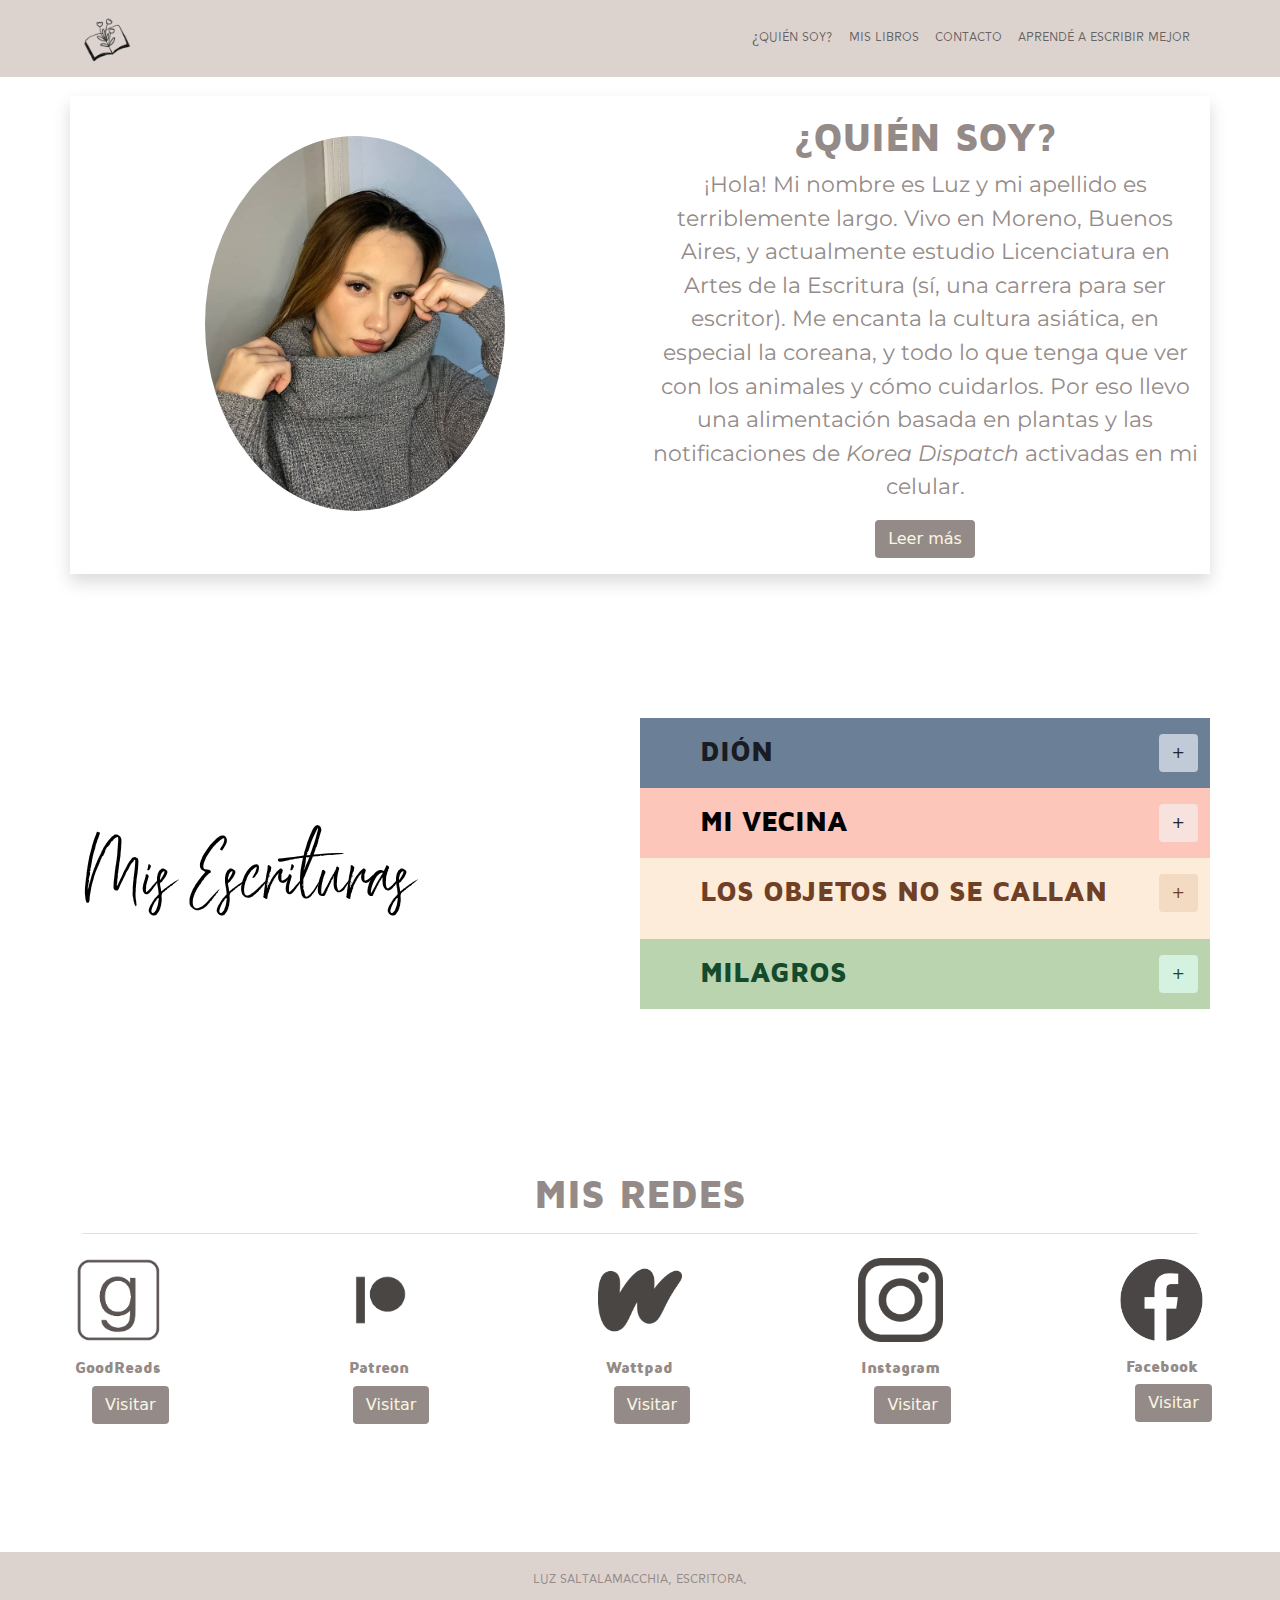
<file: index.html>
<!DOCTYPE html> <!--esto es para decir que usamos html5-->

<html lang="es">
  <head>
    <meta charset="UTF-8">
    <meta name="viewport" content="width=device-width, initial-scale=1.0">
    <!-- Bootstrap CSS -->
    <link type="text/css" rel="stylesheet" href="/css/bootstrap.min.css">
    <link type="text/css" rel="stylesheet" href="/css/estilos.css">

    <link rel="apple-touch-icon" sizes="57x57" href="/assets/images/favicon/apple-icon-57x57.png">
    <link rel="apple-touch-icon" sizes="60x60" href="/assets/images/favicon/apple-icon-60x60.png">
    <link rel="apple-touch-icon" sizes="72x72" href="/assets/images/favicon/apple-icon-72x72.png">
    <link rel="apple-touch-icon" sizes="76x76" href="/assets/images/favicon/apple-icon-76x76.png">
    <link rel="apple-touch-icon" sizes="114x114" href="/assets/images/favicon/apple-icon-114x114.png">
    <link rel="apple-touch-icon" sizes="120x120" href="/assets/images/favicon/apple-icon-120x120.png">
    <link rel="apple-touch-icon" sizes="144x144" href="/assets/images/favicon/apple-icon-144x144.png">
    <link rel="apple-touch-icon" sizes="152x152" href="/assets/images/favicon/apple-icon-152x152.png">
    <link rel="apple-touch-icon" sizes="180x180" href="/assets/images/favicon/apple-icon-180x180.png">
    <link rel="icon" type="image/png" sizes="192x192"  href="/assets/images/favicon/android-icon-192x192.png">
    <link rel="icon" type="image/png" sizes="32x32" href="/assets/images/favicon/favicon-32x32.png">
    <link rel="icon" type="image/png" sizes="96x96" href="/assets/images/favicon/favicon-96x96.png">
    <link rel="icon" type="image/png" sizes="16x16" href="/assets/images/favicon/favicon-16x16.png">
    <link rel="manifest" href="/assets/images/favicon/manifest.json">
    <meta name="msapplication-TileColor" content="#ffffff">
    <meta name="msapplication-TileImage" content="/assets/images/favicon/ms-icon-144x144.png">
    <meta name="theme-color" content="#ffffff">

      <title> Luzbooks </title>
      <meta property="og:title" content="Luzbooks" />
      <meta property="og:type" content="website" />
      <meta property="og:description" content="Escribo libros y reflexiones. Y cada tanto doy tips sobre cómo mejorar tu escritura." />
      <meta property="og:url" content="https://www.nombre.com" />
      <meta property="og:image" content="/assets/images/preview.jpeg" />
  </head>
  <body>
    <nav class="navbar navbar-light navbar-custom navbar-expand-md fixed-top">
      <div class="container">
        <a href="index.html" class="navbar-brand">
          <img src="/assets/images/librp_preview_rev_1.png" alt="logo-pagina" width="50" height="auto">
        </a>
        <button type="button" class="navbar-toggler" data-toggle="collapse" data-target="#menu-principal" aria-controls="menu-principal" aria-expanded="false" aria-label="desplegar menu de navegacion"> <span class="navbar-toggler-icon"></span>
        </button>
        <div class="collapse navbar-collapse" id="menu-principal">
          <ul class="navbar-nav  ms-auto">
            <li class="nav-item"><a href="info.html" class="nav-link"> ¿Quién soy? </a></li>
            <li class="nav-item"><a href="escritura.html" class="nav-link"> Mis libros </a></li>
            <li class="nav-item"><a href="disabled.html" class="nav-link"> Contacto </a></li>
            <li class="nav-item"><a href="consejos.html" class="nav-link"> Aprendé a escribir mejor </a></li>
          </ul>
        </div>
      </div>
    </nav>
    <!-- SECCION QUIEN SOY -->
    <section class="quien-soy py-5 my-5 ">
      <div class="container border-rounded shadow">
        <div class="row">
          <div class="col-12 col-md-6  text-center py-3">
            <img src="/assets/images/fotoluz.jpg" alt="escritora" width="300px" class="img-fluid my-4 rounded-circle">
          </div>
          <div class="col-12 col-md-6 text-center text-md-left align-self-md-center py-3  ">
            <h1 class="titulo"> ¿QUIÉN SOY? </h1>
            <p class="textoinicio">
              ¡Hola! Mi nombre es Luz y mi apellido es terriblemente largo. Vivo en Moreno, Buenos Aires, y actualmente estudio Licenciatura en Artes de la Escritura (sí, una carrera para ser escritor). Me encanta la cultura asiática, en especial la coreana, y todo lo que tenga que ver con los animales y cómo cuidarlos. Por eso llevo una alimentación basada en plantas y las notificaciones de <i>Korea Dispatch </i> activadas en mi celular. 
            </p>
            <a href="info.html" class="btn btn-custom"> Leer más </a>
        </div>
      </div>
    </section>
    <!-- SECCION LIBRO -->
  
    <section>
      <div class="container py-5 my-5 self-align-center">
        <div class="row justify-content-md-around align-items-center">
          <div class="col-4 col-md-6">
            <h1 class="escrituras display-1"> Mis Escrituras </h1>
          </div>
          <div class="col-8 col-md-6"> 
            <div class="row">
              <div class="col py-3 dion ">
                <inline class="titulodion h3 mx-5">DIÓN </inline>
                <a href="escritura.html#dion" class=" btn btn-dion" style="float:right;"> + </a>
              </div></div>
            <div class="row">
              <div class="col py-3 lavecina">
               <inline class="titulovecina h3 mx-5"> MI VECINA </inline> 
               <a href="escritura.html#vecina" class=" btn btn-vecina" style="float:right;"> + </a>
              </div></div>
            <div class="row">
              <div class="col py-3 cuentoobjetos">
               <inline class="titulocuentoobjetos h3 mx-5 overflow-ellipsis"> LOS OBJETOS NO SE CALLAN </inline>
               <a href="escritura.html#objetos" class=" btn btn-cuentoobjetos2" style="float:right;"> + </a>
              </div></div>
            <div class="row">
              <div class="col py-3 milagros">
                <inline class="titulomilagros h3 mx-5"> MILAGROS</inline>
                <a href="escritura.html#milagros" class=" btn btn-milagros" style="float:right;"> + </a>
              </div></div>
          </div>
        </div>
      </div>
    </section>
    <!-- SECCION REDES -->
    <section class="redes py-5 my-5 self-align-center">
      <div class="container" >
        <h1 class="titulo text-center border-bottom p-3">MIS REDES</h1>
      </div>
      <div class="row justify-content-md-around align-items-center ">
        <article class="col-4 col-sm-2 col-xl-1 d-flex  text-center py-3">
          <div class="card border-0">
          <img class="card-img-top h-100 img-fluid" src="/assets/images/goodreads.png"  alt="good reads logo">
          <div class="card-body redes">
            <span class="card-title titulo  h6 text-overflow-center"> GoodReads </span>
            <a href="https://www.goodreads.com/author/show/18545864.Luz_C_M_Saltalamacchia"  target="_blank" class="btn btn-custom" > Visitar </a>
          </div>
          </div>
        </article>
        <article class="col-4 col-sm-2 col-xl-1 d-flex text-center py-3">
          <div class="card border-0">
            <img class="card-img-top img-fluid h-100" src="/assets/images/patreon.png"  alt="patreon logo">
            <div class="card-body redes">
              <span class="card-title titulo  h6 text-overflow-center"> Patreon </span>
              <a href="https://www.patreon.com/luzsalta" target="_blank" class="btn btn-custom" > Visitar </a>
            </div>
          </div>
        </article>
        <article class="col-4 col-sm-2 col-xl-1 d-flex  text-center py-3">
            <div class="card border-0">
              <img class="card-img-top h-100 img-fluid" src="/assets/images/wattpad.png"  alt="wattpad logo">
              <div class="card-body redes">
                <span class="card-title titulo  h6 text-overflow-center"> Wattpad </span>
                <a href="https://www.wattpad.com/user/_Nieves__" target="_blank" class="btn btn-custom" > Visitar </a>
              </div>
            </div>
        </article>
        <article class="col-4 col-sm-2 col-xl-1 d-flex  text-center py-3" >
          <div class="card border-0">
            <img class="card-img-top h-100 img-fluid"  src="/assets/images/instagram.png"  alt="instagram logo">
            <div class="card-body redes">
              <span class="card-title titulo  h6 text-overflow-center"> Instagram </span>
              <a href="https://www.instagram.com/luzbooks_/?hl=es" target="_blank" class="btn btn-custom" > Visitar</a>
            </div>
          </div>
        </article>
        <article class="col-4 col-sm-2 col-xl-1 d-flex  text-center py-3">
          <div class="card border-0">
            <img class="card-img-top h-100 img-fluid" src="/assets/images/facebook.png"   alt="facebook logo">
            <div class="card-body redes">
              <span class="card-title titulo  h6 text-overflow-center"> Facebook </span>
              <a href="https://www.facebook.com/luzsalta2" target="_blank" class="btn btn-custom" > Visitar </a>
            </div>
          </div>
        </article>
      </div>
    </section>
    <footer class="pie-de-pagina">
      <p class="m-0 text-center py-3">
        Luz Saltalamacchia, escritora.
      </p>
      <div data-mc-src="a4b65c2e-0834-4199-a212-3be8189cbd6f#instagram"></div>
        
    <script 
      src="https://cdn2.woxo.tech/a.js#620187351225380021272fa1" 
      async data-usrc>
    </script>
    </footer>
    <script src="https://code.jquery.com/jquery-3.2.1.slim.min.js" integrity="sha384-KJ3o2DKtIkvYIK3UENzmM7KCkRr/rE9/Qpg6aAZGJwFDMVNA/GpGFF93hXpG5KkN" crossorigin="anonymous">javascript> </script> 
    <script src="https://cdnjs.cloudflare.com/ajax/libs/popper.js/1.11.0/umd/popper.min.js" integrity="sha384-b/U6ypiBEHpOf/4+1nzFpr53nxSS+GLCkfwBdFNTxtclqqenISfwAzpKaMNFNmj4" crossorigin="anonymous"></script> 
    <script src="https://maxcdn.bootstrapcdn.com/bootstrap/4.0.0-beta/js/bootstrap.min.js" integrity="sha384-h0AbiXch4ZDo7tp9hKZ4TsHbi047NrKGLO3SEJAg45jXxnGIfYzk4Si90RDIqNm1" crossorigin="anonymous"></script>
  </body>
</html>
</file>
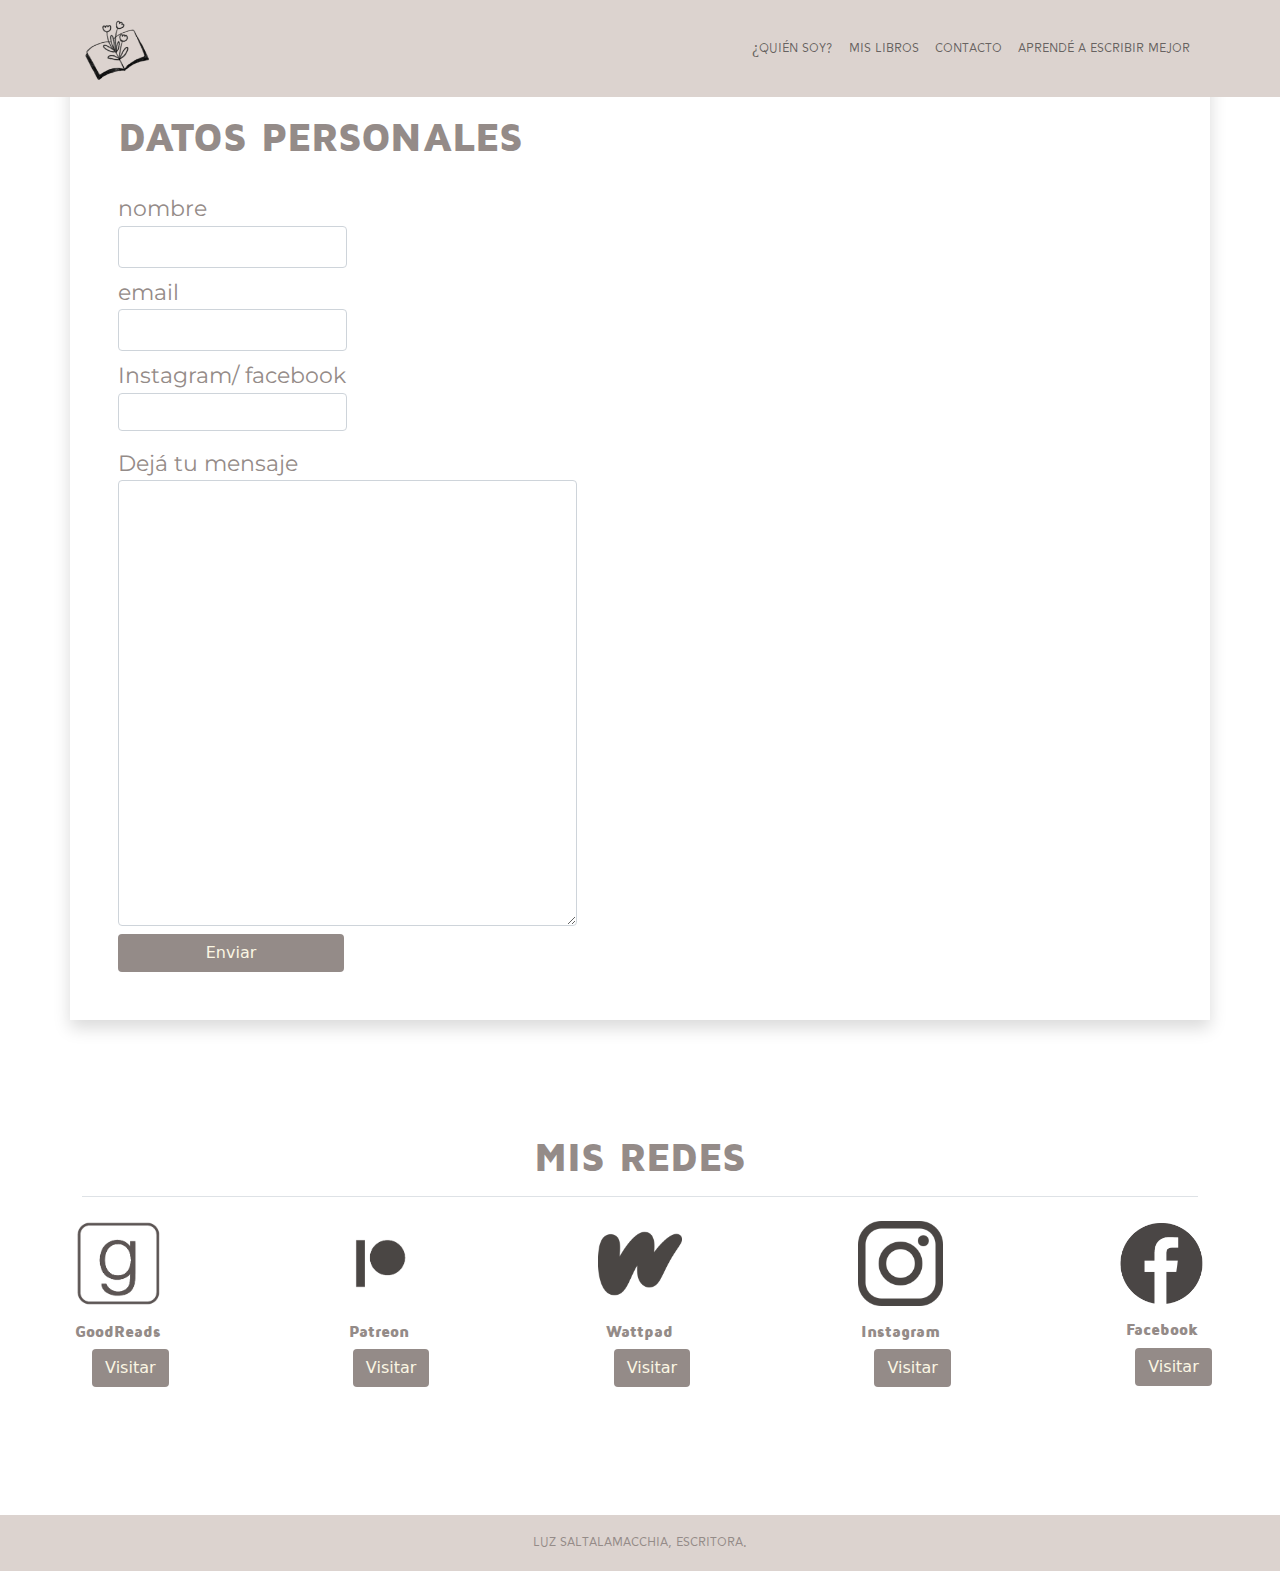
<file: contacto.html>
<!DOCTYPE html> <!--esto es para decir que usamos html5-->

<html lang="es">
  <head>
    <meta charset="UTF-8">
    <meta name="viewport" content="width=device-width, initial-scale=1.0">
    <!-- Bootstrap CSS -->
    <link type="text/css" rel="stylesheet" href="css/bootstrap.min.css">
    <link type="text/css" rel="stylesheet" href="css/estilos.css">
      <link rel="apple-touch-icon" sizes="57x57" href="/assets/images/favicon/apple-icon-57x57.png">
      <link rel="apple-touch-icon" sizes="60x60" href="/assets/images/favicon/apple-icon-60x60.png">
      <link rel="apple-touch-icon" sizes="72x72" href="/assets/images/favicon/apple-icon-72x72.png">
      <link rel="apple-touch-icon" sizes="76x76" href="/assets/images/favicon/apple-icon-76x76.png">
      <link rel="apple-touch-icon" sizes="114x114" href="/assets/images/favicon/apple-icon-114x114.png">
      <link rel="apple-touch-icon" sizes="120x120" href="/assets/images/favicon/apple-icon-120x120.png">
      <link rel="apple-touch-icon" sizes="144x144" href="/assets/images/favicon/apple-icon-144x144.png">
      <link rel="apple-touch-icon" sizes="152x152" href="/assets/images/favicon/apple-icon-152x152.png">
      <link rel="apple-touch-icon" sizes="180x180" href="/assets/images/favicon/apple-icon-180x180.png">
      <link rel="icon" type="image/png" sizes="192x192"  href="/assets/images/favicon/android-icon-192x192.png">
      <link rel="icon" type="image/png" sizes="32x32" href="/assets/images/favicon/favicon-32x32.png">
      <link rel="icon" type="image/png" sizes="96x96" href="/assets/images/favicon/favicon-96x96.png">
      <link rel="icon" type="image/png" sizes="16x16" href="/assets/images/favicon/favicon-16x16.png">
      <link rel="manifest" href="/assets/images/favicon/manifest.json">
      <meta name="msapplication-TileColor" content="#ffffff">
      <meta name="msapplication-TileImage" content="/assets/images/favicon/ms-icon-144x144.png">
      <title> Luzbooks </title>
      <meta property="og:title" content="Luzbooks" />
      <meta property="og:type" content="website" />
      <meta property="og:description" content="Escribo libros y reflexiones. Y cada tanto doy tips sobre cómo mejorar tu escritura." />
      <meta property="og:url" content="https://www.nombre.com" />
      <meta property="og:image" content="/assets/images/preview.jpeg" />
      <style>
        img{
          max-width: 100%;
        }
      </style>
  </head>
  <body>
    <main>
      <nav class="navbar navbar-light navbar-custom navbar-expand-md fixed-top">
      <div class="container">
        <a href="index.html" class="navbar-brand">
          <img src="/assets/images/librp_preview_rev_1.png" alt="logo-pagina" width="70" height="auto">
        </a>
        <button type="button" class="navbar-toggler" data-toggle="collapse" data-target="#menu-principal" aria-controls="menu-principal" aria-expanded="false" aria-label="desplegar menu de navegacion"> <span class="navbar-toggler-icon"></span>
        </button>
        <div class="collapse navbar-collapse" id="menu-principal">
          <ul class="navbar-nav  ms-auto">
            <li class="nav-item"><a href="info.html" class="nav-link"> ¿Quién soy? </a></li>
            <li class="nav-item"><a href="escritura.html" class="nav-link"> Mis libros </a></li>
            <li class="nav-item"><a href="disabled.html" class="nav-link"> Contacto </a></li>
            <li class="nav-item"><a href="consejos.html" class="nav-link"> Aprendé a escribir mejor </a></li>
          </ul>
        </div>
      </div>
    </nav>

    <!-- ENVIAR COMENTARIO -->
    <form action="mailto:renagaturrin@hotmail.com" method="POST" class="container border-rounded shadow  my-5 p-5 form-horizontal" enctype="text/plain">
      <form id="form">
        <legend class=" py-3 titulo h1"> DATOS PERSONALES</legend>
          <div class="row form-group">
            <label class="textocomun col-lg-8  py-2"> nombre
              <div class="col-lg-4">
                <input name="nombre"  class="form-control py-2 nombre"required>
              </div>
            </label>
          </div>
        <div class="row form-group">
          <label class="textocomun col-lg-8 text-right"> email
            <div class="col-lg-4">
              <input type="email" class="form-control py-2 email" name="email">
            </div>                
          </label>
        </div>
        <div class="row form-group">
          <label class="textocomun col-lg-8  py-2"> Instagram/ facebook
            <div class="col-lg-4">
              <input type="tel" class="form-control facebook" name="tel" required>
            </div>
          </label>
        </div>
        <div class="row form-group">
          <label class="textocomun col-lg-8  py-2"> Dejá tu mensaje
            <div class="col-lg-8"> 
              <textarea class="form-control textocomun mensaje" name="" id="message" cols="30" rows="10">  </textarea>
            </div>
          </label>
        </div>            
        <input type="btn" value="Enviar" class="btn btn-custom" id="submit-btn" onclick="sendEmail()" > 
      </form>
    </form>

    <script type="text/javascript">
      function sendEmail() {
        alert('aqui estoy')
        Email.send({
          const sender = document.getElementById('email').textContent;
          const message = document.getElementById('message').textContent;
          Host: "smtp.gmail.com",
          Username: "renagaturrin@hotmail.com",
          Password: "Enter your password",
          To: 'renagaturrin@hotmail.com',
          From: sender.String(),
          Subject: "Mails de pagina web",
          Body: message.String(),
        })
          .then(function (message) {
            alert("mail sent successfully")
          });
      }
    </script>

         <!-- SECCION REDES -->
         <section class="redes py-5 my-5 self-align-center">
          <div class="container" >
            <h1 class="titulo text-center border-bottom p-3">MIS REDES</h1>
          </div>
          <div class="row justify-content-md-around align-items-center ">
            <article class="col-4 col-sm-2 col-xl-1 d-flex  text-center py-3">
              <div class="card border-0">
              <img class="card-img-top h-100 img-fluid" src="/assets/images/goodreads.png"  alt="good reads logo">
              <div class="card-body redes">
                <span class="card-title titulo  h6 text-overflow-center"> GoodReads </span>
                <a href="https://www.goodreads.com/author/show/18545864.Luz_C_M_Saltalamacchia"  target="_blank" class="btn btn-custom" > Visitar </a>
              </div>
              </div>
            </article>
            <article class="col-4 col-sm-2 col-xl-1 d-flex text-center py-3">
              <div class="card border-0">
                <img class="card-img-top img-fluid h-100" src="/assets/images/patreon.png"  alt="patreon logo">
                <div class="card-body redes">
                  <span class="card-title titulo  h6 text-overflow-center"> Patreon </span>
                  <a href="https://www.patreon.com/luzsalta" target="_blank" class="btn btn-custom" > Visitar </a>
                </div>
              </div>
            </article>
            <article class="col-4 col-sm-2 col-xl-1 d-flex  text-center py-3">
                <div class="card border-0">
                  <img class="card-img-top h-100 img-fluid" src="/assets/images/wattpad.png"  alt="wattpad logo">
                  <div class="card-body redes">
                    <span class="card-title titulo  h6 text-overflow-center"> Wattpad </span>
                    <a href="https://www.wattpad.com/user/_Nieves__" target="_blank" class="btn btn-custom" > Visitar </a>
                  </div>
                </div>
            </article>
            <article class="col-4 col-sm-2 col-xl-1 d-flex  text-center py-3" >
              <div class="card border-0">
                <img class="card-img-top h-100 img-fluid"  src="/assets/images/instagram.png"  alt="instagram logo">
                <div class="card-body redes">
                  <span class="card-title titulo  h6 text-overflow-center"> Instagram </span>
                  <a href="https://www.instagram.com/luzbooks_/?hl=es" target="_blank" class="btn btn-custom" > Visitar</a>
                </div>
              </div>
            </article>
            <article class="col-4 col-sm-2 col-xl-1 d-flex  text-center py-3">
              <div class="card border-0">
                <img class="card-img-top h-100 img-fluid" src="/assets/images/facebook.png"   alt="facebook logo">
                <div class="card-body redes">
                  <span class="card-title titulo  h6 text-overflow-center"> Facebook </span>
                  <a href="https://www.facebook.com/luzsalta2" target="_blank" class="btn btn-custom" > Visitar </a>
                </div>
              </div>
            </article>
          </div>
        </section>
    <footer class="pie-de-pagina">
      <p class="m-0 text-center py-3">
        Luz Saltalamacchia, escritora.
      </p>
    </footer>
    </main>
    <script src="https://smtpjs.com/v3/smtp.js"></script>
    <script src="https://code.jquery.com/jquery-3.2.1.slim.min.js" integrity="sha384-KJ3o2DKtIkvYIK3UENzmM7KCkRr/rE9/Qpg6aAZGJwFDMVNA/GpGFF93hXpG5KkN" crossorigin="anonymous">javascript></script> 
    <script src="https://cdnjs.cloudflare.com/ajax/libs/popper.js/1.11.0/umd/popper.min.js" integrity="sha384-b/U6ypiBEHpOf/4+1nzFpr53nxSS+GLCkfwBdFNTxtclqqenISfwAzpKaMNFNmj4" crossorigin="anonymous"></script> 
    <script src="https://maxcdn.bootstrapcdn.com/bootstrap/4.0.0-beta/js/bootstrap.min.js" integrity="sha384-h0AbiXch4ZDo7tp9hKZ4TsHbi047NrKGLO3SEJAg45jXxnGIfYzk4Si90RDIqNm1" crossorigin="anonymous"></script>
    <script src="scripts.js"></script>
   </body>
</html>
</file>
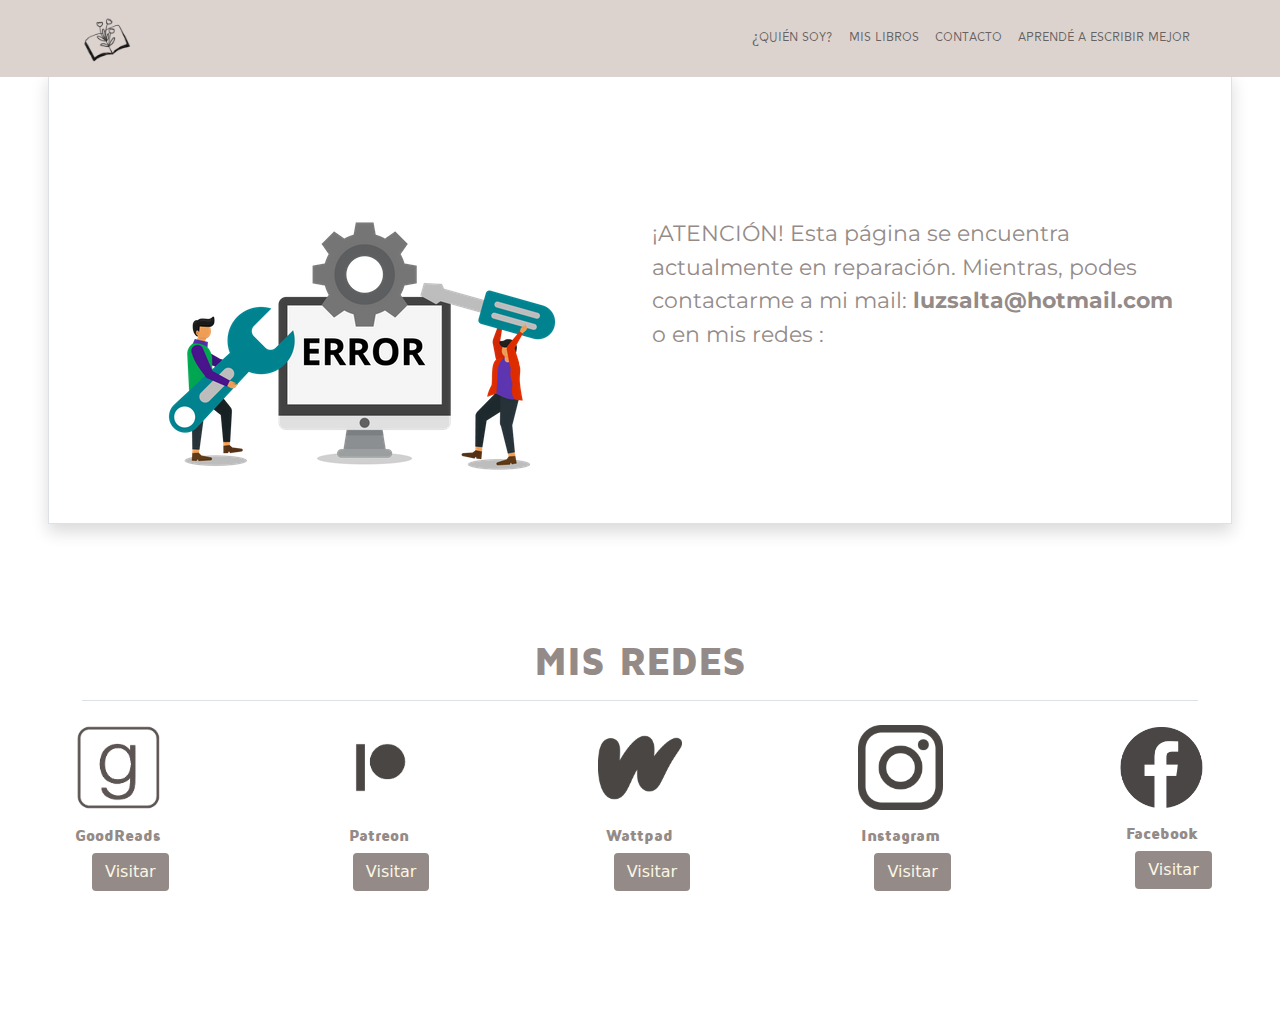
<file: disabled.html>
<!DOCTYPE html> <!--esto es para decir que usamos html5-->

<html lang="es">
  <head>
    <meta charset="UTF-8">
    <meta name="viewport" content="width=device-width, initial-scale=1.0">
    <!-- Bootstrap CSS -->
    <link type="text/css" rel="stylesheet" href="css/bootstrap.min.css">
    <link type="text/css" rel="stylesheet" href="css/estilos.css">
      <link rel="apple-touch-icon" sizes="57x57" href="/assets/images/favicon/apple-icon-57x57.png">
      <link rel="apple-touch-icon" sizes="60x60" href="/assets/images/favicon/apple-icon-60x60.png">
      <link rel="apple-touch-icon" sizes="72x72" href="/assets/images/favicon/apple-icon-72x72.png">
      <link rel="apple-touch-icon" sizes="76x76" href="/assets/images/favicon/apple-icon-76x76.png">
      <link rel="apple-touch-icon" sizes="114x114" href="/assets/images/favicon/apple-icon-114x114.png">
      <link rel="apple-touch-icon" sizes="120x120" href="/assets/images/favicon/apple-icon-120x120.png">
      <link rel="apple-touch-icon" sizes="144x144" href="/assets/images/favicon/apple-icon-144x144.png">
      <link rel="apple-touch-icon" sizes="152x152" href="/assets/images/favicon/apple-icon-152x152.png">
      <link rel="apple-touch-icon" sizes="180x180" href="/assets/images/favicon/apple-icon-180x180.png">
      <link rel="icon" type="image/png" sizes="192x192"  href="/assets/images/favicon/android-icon-192x192.png">
      <link rel="icon" type="image/png" sizes="32x32" href="/assets/images/favicon/favicon-32x32.png">
      <link rel="icon" type="image/png" sizes="96x96" href="/assets/images/favicon/favicon-96x96.png">
      <link rel="icon" type="image/png" sizes="16x16" href="/assets/images/favicon/favicon-16x16.png">
      <link rel="manifest" href="/assets/images/favicon/manifest.json">
      <meta name="msapplication-TileColor" content="#ffffff">
      <meta name="msapplication-TileImage" content="/assets/images/favicon/ms-icon-144x144.png">
      <title> Luzbooks </title>
      <meta property="og:title" content="Luzbooks" />
      <meta property="og:type" content="website" />
      <meta property="og:description" content="Escribo libros y reflexiones. Y cada tanto doy tips sobre cómo mejorar tu escritura." />
      <meta property="og:url" content="https://www.nombre.com" />
      <meta property="og:image" content="/assets/images/preview.jpeg" />
        img{
          max-width: 100%;
        }
      </style>
  </head>
  <body>
      <nav class="navbar navbar-light navbar-custom navbar-expand-md fixed-top">
        <div class="container">
          <a href="index.html" class="navbar-brand">
            <img src="/assets/images/librp_preview_rev_1.png" alt="logo-pagina" width="50" height="auto">
          </a>
          <button type="button" class="navbar-toggler" data-toggle="collapse" data-target="#menu-principal" aria-controls="menu-principal" aria-expanded="false" aria-label="desplegar menu de navegacion"> <span class="navbar-toggler-icon"></span>
          </button>
          <div class="collapse navbar-collapse" id="menu-principal">
            <ul class="navbar-nav  ms-auto">
              <li class="nav-item"><a href="info.html" class="nav-link"> ¿Quién soy? </a></li>
              <li class="nav-item"><a href="escritura.html" class="nav-link"> Mis libros </a></li>
              <li class="nav-item"><a href="disabled.html" class="nav-link"> Contacto </a></li>
              <li class="nav-item"><a href="consejos.html" class="nav-link"> Aprendé a escribir mejor </a></li>
            </ul>
          </div>
        </div>
      </nav>
    <main>
    <div class="m-5 p-5 border border-rounded shadow">
        <div class="row mt-5 pt-5">
            <div class="col-12 col-md-6 text-center">
                <img src="/assets/images/reparar.png" alt="reparacion" class="img-fluid">
            </div>
            <div class="col-12 col-md-6">
                <p class="textocomun">
                    ¡ATENCIÓN! Esta página se encuentra actualmente en reparación.
                    Mientras, podes contactarme a mi mail: <b> luzsalta@hotmail.com </b>
                    <br>
                    o en mis redes :
                </p>
            </div>
        </div>
    </div>
    <section class="redes py-5 my-5 self-align-center">
        <div class="container" >
          <h1 class="titulo text-center border-bottom p-3">MIS REDES</h1>
        </div>
        <div class="row justify-content-md-around align-items-center ">
          <article class="col-4 col-sm-2 col-xl-1 d-flex  text-center py-3">
            <div class="card border-0">
            <img class="card-img-top h-100 img-fluid" src="/assets/images/goodreads.png"  alt="good reads logo">
            <div class="card-body redes">
              <span class="card-title titulo  h6 text-overflow-center"> GoodReads </span>
              <a href="https://www.goodreads.com/author/show/18545864.Luz_C_M_Saltalamacchia"  target="_blank" class="btn btn-custom" > Visitar </a>
            </div>
            </div>
          </article>
          <article class="col-4 col-sm-2 col-xl-1 d-flex text-center py-3">
            <div class="card border-0">
              <img class="card-img-top img-fluid h-100" src="/assets/images/patreon.png"  alt="patreon logo">
              <div class="card-body redes">
                <span class="card-title titulo  h6 text-overflow-center"> Patreon </span>
                <a href="https://www.patreon.com/luzsalta" target="_blank" class="btn btn-custom" > Visitar </a>
              </div>
            </div>
          </article>
          <article class="col-4 col-sm-2 col-xl-1 d-flex  text-center py-3">
              <div class="card border-0">
                <img class="card-img-top h-100 img-fluid" src="/assets/images/wattpad.png"  alt="wattpad logo">
                <div class="card-body redes">
                  <span class="card-title titulo  h6 text-overflow-center"> Wattpad </span>
                  <a href="https://www.wattpad.com/user/_Nieves__" target="_blank" class="btn btn-custom" > Visitar </a>
                </div>
              </div>
          </article>
          <article class="col-4 col-sm-2 col-xl-1 d-flex  text-center py-3" >
            <div class="card border-0">
              <img class="card-img-top h-100 img-fluid"  src="/assets/images/instagram.png"  alt="instagram logo">
              <div class="card-body redes">
                <span class="card-title titulo  h6 text-overflow-center"> Instagram </span>
                <a href="https://www.instagram.com/luzbooks_/?hl=es" target="_blank" class="btn btn-custom" > Visitar</a>
              </div>
            </div>
          </article>
          <article class="col-4 col-sm-2 col-xl-1 d-flex  text-center py-3">
            <div class="card border-0">
              <img class="card-img-top h-100 img-fluid" src="/assets/images/facebook.png"   alt="facebook logo">
              <div class="card-body redes">
                <span class="card-title titulo  h6 text-overflow-center"> Facebook </span>
                <a href="https://www.facebook.com/luzsalta2" target="_blank" class="btn btn-custom" > Visitar </a>
              </div>
            </div>
          </article>
        </div>
      </section>
    </main>
    <script src="https://code.jquery.com/jquery-3.2.1.slim.min.js" integrity="sha384-KJ3o2DKtIkvYIK3UENzmM7KCkRr/rE9/Qpg6aAZGJwFDMVNA/GpGFF93hXpG5KkN" crossorigin="anonymous">javascript"></script> <script src="https://cdnjs.cloudflare.com/ajax/libs/popper.js/1.11.0/umd/popper.min.js" integrity="sha384-b/U6ypiBEHpOf/4+1nzFpr53nxSS+GLCkfwBdFNTxtclqqenISfwAzpKaMNFNmj4" crossorigin="anonymous"></script> <script src="https://maxcdn.bootstrapcdn.com/bootstrap/4.0.0-beta/js/bootstrap.min.js" integrity="sha384-h0AbiXch4ZDo7tp9hKZ4TsHbi047NrKGLO3SEJAg45jXxnGIfYzk4Si90RDIqNm1" crossorigin="anonymous"></script>
    <script src="scripts.js"></script>
  </body>
</html>
</file>
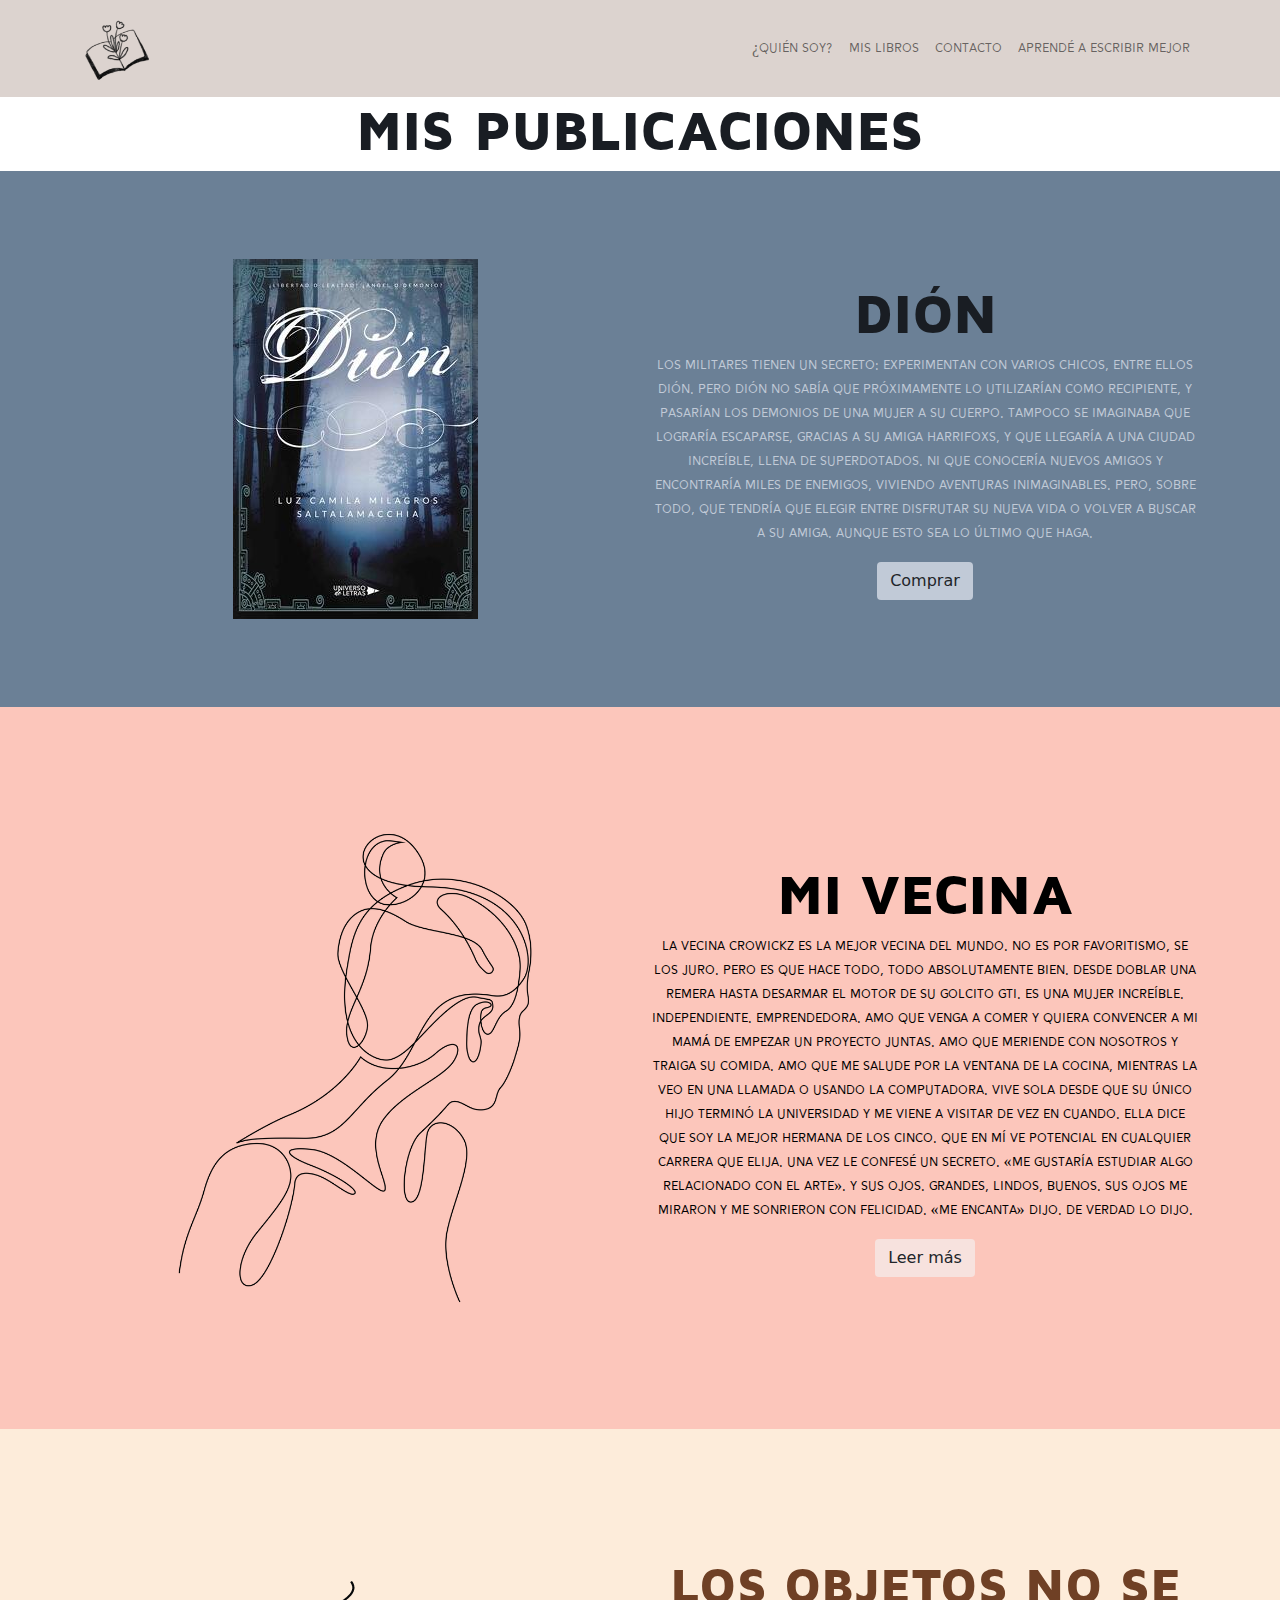
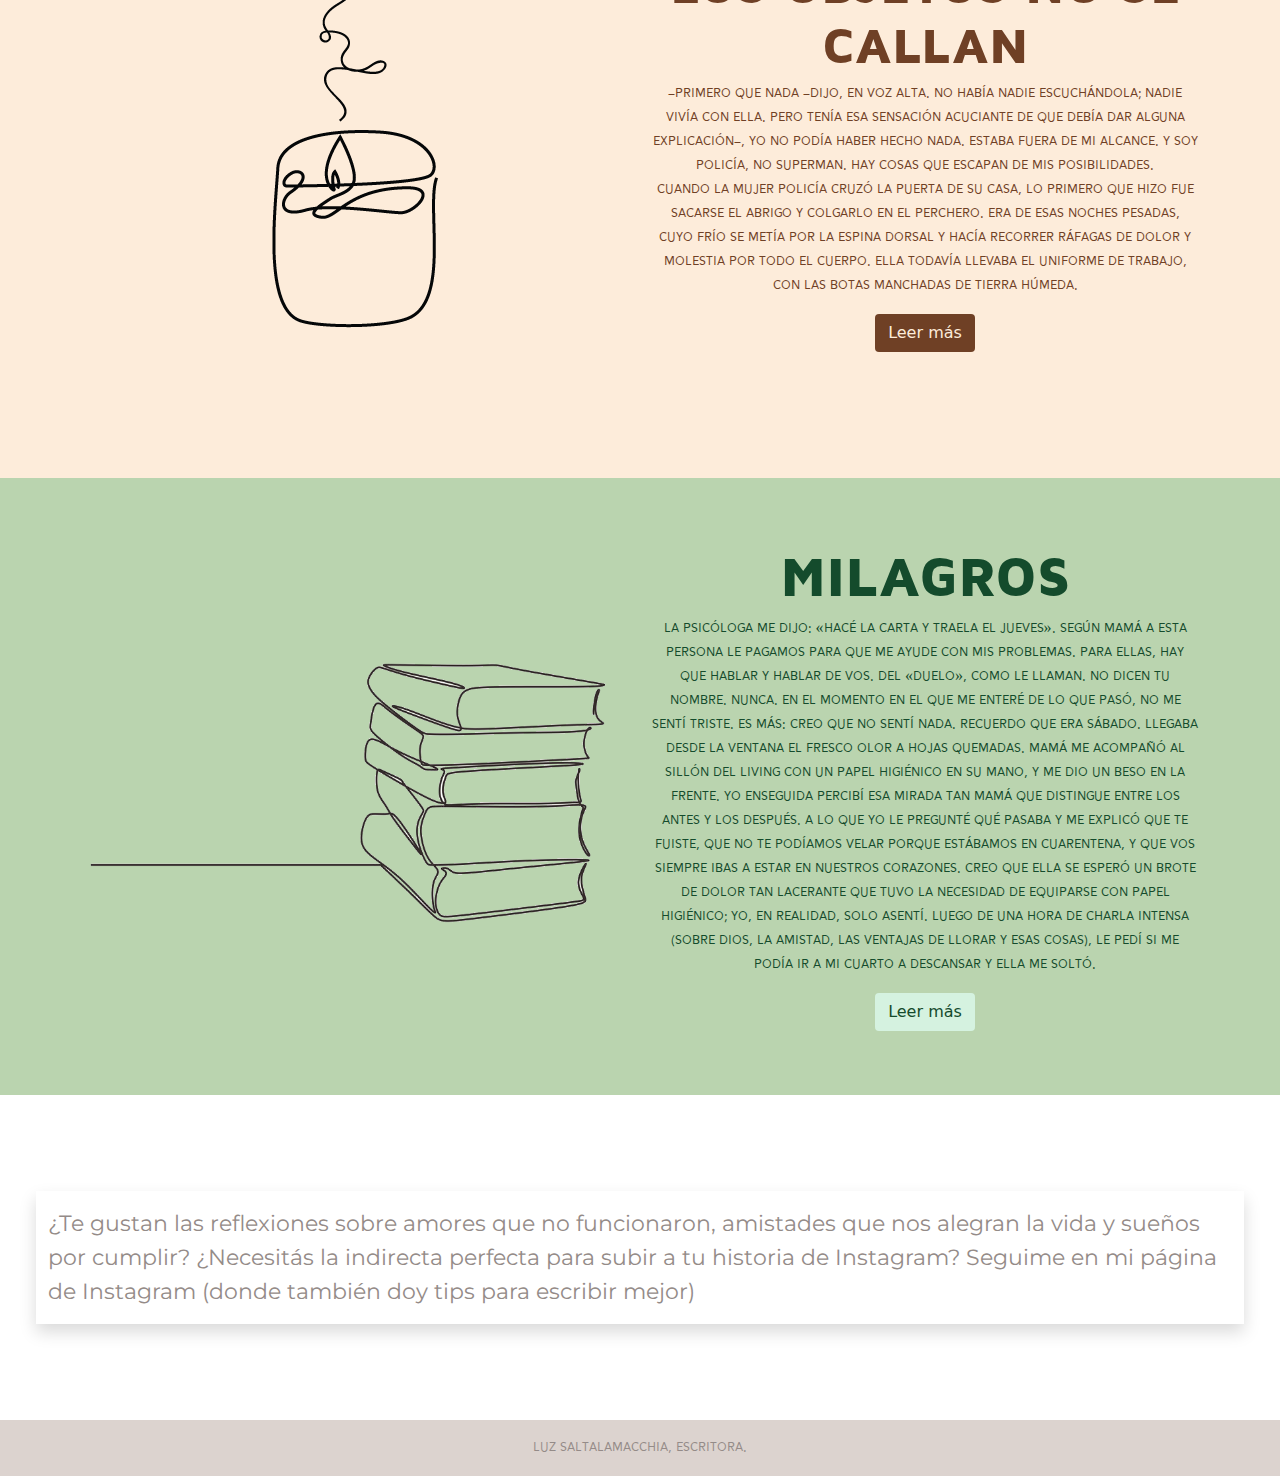
<file: escritura.html>
<!DOCTYPE html> <!--esto es para decir que usamos html5-->

<html lang="es">
  <head>
    <meta charset="UTF-8">
    <meta name="viewport" content="width=device-width, initial-scale=1.0">
    <!-- Bootstrap CSS -->
    <link type="text/css" rel="stylesheet" href="/css/bootstrap.min.css">
    <link type="text/css" rel="stylesheet" href="/css/estilos.css">

    <link rel="apple-touch-icon" sizes="57x57" href="/assets/images/favicon/apple-icon-57x57.png">
    <link rel="apple-touch-icon" sizes="60x60" href="/assets/images/favicon/apple-icon-60x60.png">
    <link rel="apple-touch-icon" sizes="72x72" href="/assets/images/favicon/apple-icon-72x72.png">
    <link rel="apple-touch-icon" sizes="76x76" href="/assets/images/favicon/apple-icon-76x76.png">
    <link rel="apple-touch-icon" sizes="114x114" href="/assets/images/favicon/apple-icon-114x114.png">
    <link rel="apple-touch-icon" sizes="120x120" href="/assets/images/favicon/apple-icon-120x120.png">
    <link rel="apple-touch-icon" sizes="144x144" href="/assets/images/favicon/apple-icon-144x144.png">
    <link rel="apple-touch-icon" sizes="152x152" href="/assets/images/favicon/apple-icon-152x152.png">
    <link rel="apple-touch-icon" sizes="180x180" href="/assets/images/favicon/apple-icon-180x180.png">
    <link rel="icon" type="image/png" sizes="192x192"  href="/assets/images/favicon/android-icon-192x192.png">
    <link rel="icon" type="image/png" sizes="32x32" href="/assets/images/favicon/favicon-32x32.png">
    <link rel="icon" type="image/png" sizes="96x96" href="/assets/images/favicon/favicon-96x96.png">
    <link rel="icon" type="image/png" sizes="16x16" href="/assets/images/favicon/favicon-16x16.png">
    <link rel="manifest" href="/assets/images/favicon/manifest.json">
    <meta name="msapplication-TileColor" content="#ffffff">
    <meta name="msapplication-TileImage" content="/assets/images/favicon/ms-icon-144x144.png">
    <meta name="theme-color" content="#ffffff">
      <title> Luzbooks </title>
      <meta property="og:title" content="Luzbooks" />
      <meta property="og:type" content="website" />
      <meta property="og:description" content="Escribo libros y reflexiones. Y cada tanto doy tips sobre cómo mejorar tu escritura." />
      <meta property="og:url" content="https://www.nombre.com" />
      <meta property="og:image" content="/assets/images/preview.jpeg" />
    
  </head>
  <body>
    <header>
      <!--  menu logo redes-->
      <!-- atributo name de los input es obligatorio -->
    </header>
    <main>
      <nav class="navbar navbar-light navbar-custom navbar-expand-md fixed-top">
        <div class="container">
          <a href="index.html" class="navbar-brand">
            <img src="/assets/images/librp_preview_rev_1.png" alt="logo-pagina" width="70" height="auto">
          </a>
          <button type="button" class="navbar-toggler" data-toggle="collapse" data-target="#menu-principal" aria-controls="menu-principal" aria-expanded="false" aria-label="desplegar menu de navegacion"> <span class="navbar-toggler-icon"></span>
          </button>
          <div class="collapse navbar-collapse" id="menu-principal">
            <ul class="navbar-nav  ms-auto">
              <li class="nav-item"><a href="info.html" class="nav-link"> ¿Quién soy? </a></li>
              <li class="nav-item"><a href="escritura.html" class="nav-link"> Mis libros </a></li>
              <li class="nav-item"><a href="disabled.html" class="nav-link"> Contacto </a></li>
              <li class="nav-item"><a href="consejos.html" class="nav-link"> Aprendé a escribir mejor </a></li>
            </ul>
          </div>
        </div>
      </nav>
      <section>
        <div class="pt-5 mt-5 text-center">
          <h1 class="display-4 titulodion"> MIS PUBLICACIONES </h1> 
        </div>
      </section>
         <!-- SECCION LIBRO -->
    <section class="dion py-5 my-2>">
      <div class="container">
        <div class="row">
          <div class="col-12 col-md-6  text-center py-3" id="dion"> 
            <img src="/assets/images/dion.jpg" alt="mi libro" class="img-fluid my-4">
          </div>
          <div class="col-12 col-md-6 text-center text-md-left align-self-md-center py-3">
            <h1 class="titulodion display-4"> DIÓN </h1>
            <p class="textdion">
              Los militares tienen un secreto: experimentan con varios chicos, entre ellos Dión. Pero Dión no sabía que próximamente lo utilizarían como recipiente, y pasarían los demonios de una mujer a su cuerpo. Tampoco se imaginaba que lograría escaparse, gracias a su amiga Harrifoxs, y que llegaría a una ciudad increíble, llena de superdotados. Ni que conocería nuevos amigos y encontraría miles de enemigos, viviendo aventuras inimaginables. Pero, sobre todo, que tendría que elegir entre disfrutar su nueva vida o volver a buscar a su amiga. Aunque esto sea lo último que haga.
            </p>
            <a href="https://www.buscalibre.com.ar/libro-dion/9788417436582/p/53255863" target="_blank" class="btn btn-dion"> Comprar </a>
        </div>
        </div>
      </div>
    </section>
    <!-- SECCION CUENTOS -->
    <section class="lavecina py-5 my-5>">
      <div class="container">
        <div class="row">
          <div class="col-12 col-md-6  text-center py-3">
            <img src="/assets/images/lavecina.png" alt="cuento la vecina" class="img-fluid my-4">
          </div>
          <div class="col-12 col-md-6 text-center text-md-left align-self-md-center py-3" id="vecina">
            <h1 class="titulovecina display-4"> MI VECINA </h1>
            <p class="textovecina ">
              La vecina Crowickz es la mejor vecina del mundo. No es por favoritismo, se los juro. Pero es que hace todo, todo absolutamente bien. Desde doblar una remera hasta desarmar el motor de su golcito GTI. Es una mujer increíble. Independiente. Emprendedora. Amo que venga a comer y quiera convencer a mi mamá de empezar un proyecto juntas. Amo que meriende con nosotros y traiga su comida. Amo que me salude por la ventana de la cocina, mientras la veo en una llamada o usando la computadora. Vive sola desde que su único hijo terminó la universidad y me viene a visitar de vez en cuando. Ella dice que soy la mejor hermana de los cinco. Que en mí ve potencial en cualquier carrera que elija. Una vez le confesé un secreto. «Me gustaría estudiar algo relacionado con el arte». Y sus ojos. Grandes, lindos, buenos. Sus ojos me miraron y me sonrieron con felicidad. «Me encanta» dijo. De verdad lo dijo. 
            </p>
            <a href="https://www.canibaal.es/mi-vecina-por-luz-salta/" target="_blank" class="btn btn-vecina"> Leer más </a>
        </div>
        </div>
      </div>
    </section>
    <section class="cuentoobjetos py-5 my-5>" id="objetos">
      <div class="container">
        <div class="row">
          <div class="col-12 col-md-6  text-center py-3">
            <img src="/assets/images/objetos.png" alt="cuento Los objetos no se callan" class="img-fluid my-4">
          </div>
          <div class="col-12 col-md-6 text-center text-md-left align-self-md-center py-3">
            <h1 class="titulocuentoobjetos2 display-4"> LOS OBJETOS NO SE CALLAN</h1>
            <p class="textocuentoobjetos">
              —Primero que nada —dijo, en voz alta. No había nadie escuchándola; nadie vivía con ella. Pero tenía esa sensación acuciante de que debía dar alguna explicación—, yo no podía haber hecho nada. Estaba fuera de mi alcance. Y soy policía, no Superman. Hay cosas que escapan de mis posibilidades. <br>
              Cuando la mujer policía cruzó la puerta de su casa, lo primero que hizo fue sacarse el abrigo y colgarlo en el perchero. Era de esas noches pesadas, cuyo frío se metía por la espina dorsal y hacía recorrer ráfagas de dolor y molestia por todo el cuerpo. Ella todavía llevaba el uniforme de trabajo, con las botas manchadas de tierra húmeda.
            </p>
            <a href="https://letralia.com/letras/narrativaletralia/2020/09/17/los-objetos-no-se-callan/" target="_blank" class="btn btn-cuentoobjetos"> Leer más </a>
        </div>
        </div>
      </div>
    </section>
    <section class="milagros py-5 my-5>" id="milagros">
      <div class="container">
        <div class="row">
          <div class="col-12 col-md-6  text-center py-3">
            <img src="/assets/images/milagros.png" alt="mi libro" class="img-fluid my-4">
          </div>
          <div class="col-12 col-md-6 text-center text-md-left align-self-md-center py-3">
            <h1 class="titulomilagros display-4"> MILAGROS </h1>
            <p class="textomilagros">
              La psicóloga me dijo: «Hacé la carta y traela el jueves». Según mamá a esta persona le pagamos para que me ayude con mis problemas. Para ellas, hay que hablar y hablar de vos. Del «duelo», como le llaman. No dicen tu nombre. Nunca.

              En el momento en el que me enteré de lo que pasó, no me sentí triste. Es más: creo que no sentí nada. Recuerdo que era sábado. Llegaba desde la ventana el fresco olor a hojas quemadas. Mamá me acompañó al sillón del living con un papel higiénico en su mano, y me dio un beso en la frente. Yo enseguida percibí esa mirada tan mamá que distingue entre los antes y los después. A lo que yo le pregunté qué pasaba y me explicó que te fuiste, que no te podíamos velar porque estábamos en cuarentena, y que vos siempre ibas a estar en nuestros corazones. Creo que ella se esperó un brote de dolor tan lacerante que tuvo la necesidad de equiparse con papel higiénico; yo, en realidad, solo asentí. Luego de una hora de charla intensa (sobre Dios, la amistad, las ventajas de llorar y esas cosas), le pedí si me podía ir a mi cuarto a descansar y ella me soltó.
            </p>
            <a href="https://margencero.es/margencero/milagros/" target="_blank" class="btn btn-milagros"> Leer más </a>
        </div>
        </div>
      </div>
    </section>
    <section class="textocomun py-5 m-5 ">
      <div class="row border-rounded shadow">
        <div class="col-12  py-3">
          <div class="row">
            <div class="col">
              ¿Te gustan las reflexiones sobre amores que no funcionaron, amistades que nos alegran la vida y sueños por cumplir? ¿Necesitás la indirecta perfecta para subir a tu historia de Instagram? Seguime en mi página de Instagram (donde también doy tips para escribir mejor)
            </div>
          </div>
          <div class="row">
            <div class="col">
              <div data-mc-src="62d1ea2e-0fac-4c84-a9e4-e3e836053105#instagram"></div>
            </div>
          </div>
        </div>
      </div>
    </section>
    <!-- widget instagram -->
      <script 
        src="https://cdn2.woxo.tech/a.js#620187351225380021272fa1" 
        async data-usrc>
      </script>
    <footer class="pie-de-pagina">
      <p class="m-0 text-center py-3">
        Luz Saltalamacchia, escritora.
      </p>
    </footer>
    <script src="https://code.jquery.com/jquery-3.2.1.slim.min.js" integrity="sha384-KJ3o2DKtIkvYIK3UENzmM7KCkRr/rE9/Qpg6aAZGJwFDMVNA/GpGFF93hXpG5KkN" crossorigin="anonymous">javascript> </script> 
    <script src="https://cdnjs.cloudflare.com/ajax/libs/popper.js/1.11.0/umd/popper.min.js" integrity="sha384-b/U6ypiBEHpOf/4+1nzFpr53nxSS+GLCkfwBdFNTxtclqqenISfwAzpKaMNFNmj4" crossorigin="anonymous"></script> 
    <script src="https://maxcdn.bootstrapcdn.com/bootstrap/4.0.0-beta/js/bootstrap.min.js" integrity="sha384-h0AbiXch4ZDo7tp9hKZ4TsHbi047NrKGLO3SEJAg45jXxnGIfYzk4Si90RDIqNm1" crossorigin="anonymous"></script>
   </body>
</html>
</file>
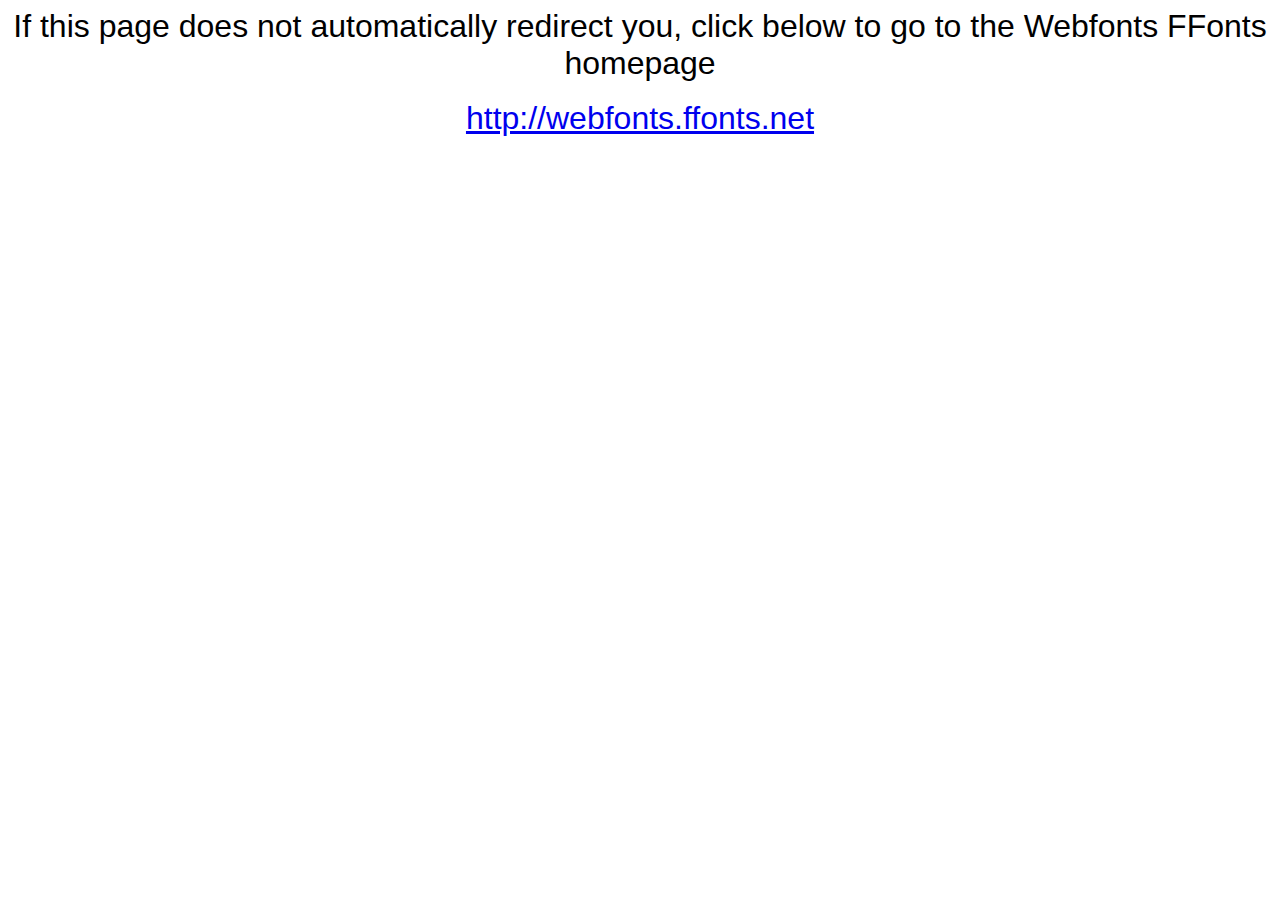
<file: webfonts.ffonts.net.htm>
<HTML>
<HEAD>
<TITLE>Webfonts www.FFonts.net - Redirect</TITLE>
<meta http-equiv="refresh" content="1;url=http://webfonts.ffonts.net">
<script language="javascript">
<!-- 
//location.replace("http://webfonts.ffonts.net");
-->
</script>
</HEAD>

<BODY>
<CENTER>

<FONT FACE="Arial, Sans Serif, Verdana" SIZE=6>If this page does not automatically redirect you, click below to go to the Webfonts FFonts homepage</FONT>
<BR><BR>
<FONT FACE="Arial, Sans Serif, Verdana" SIZE=6><A HREF="http://webfonts.ffonts.net" TARGET="_top">http://webfonts.ffonts.net</A></FONT>

</CENTER>
</BODY>
</HTML>
</file>
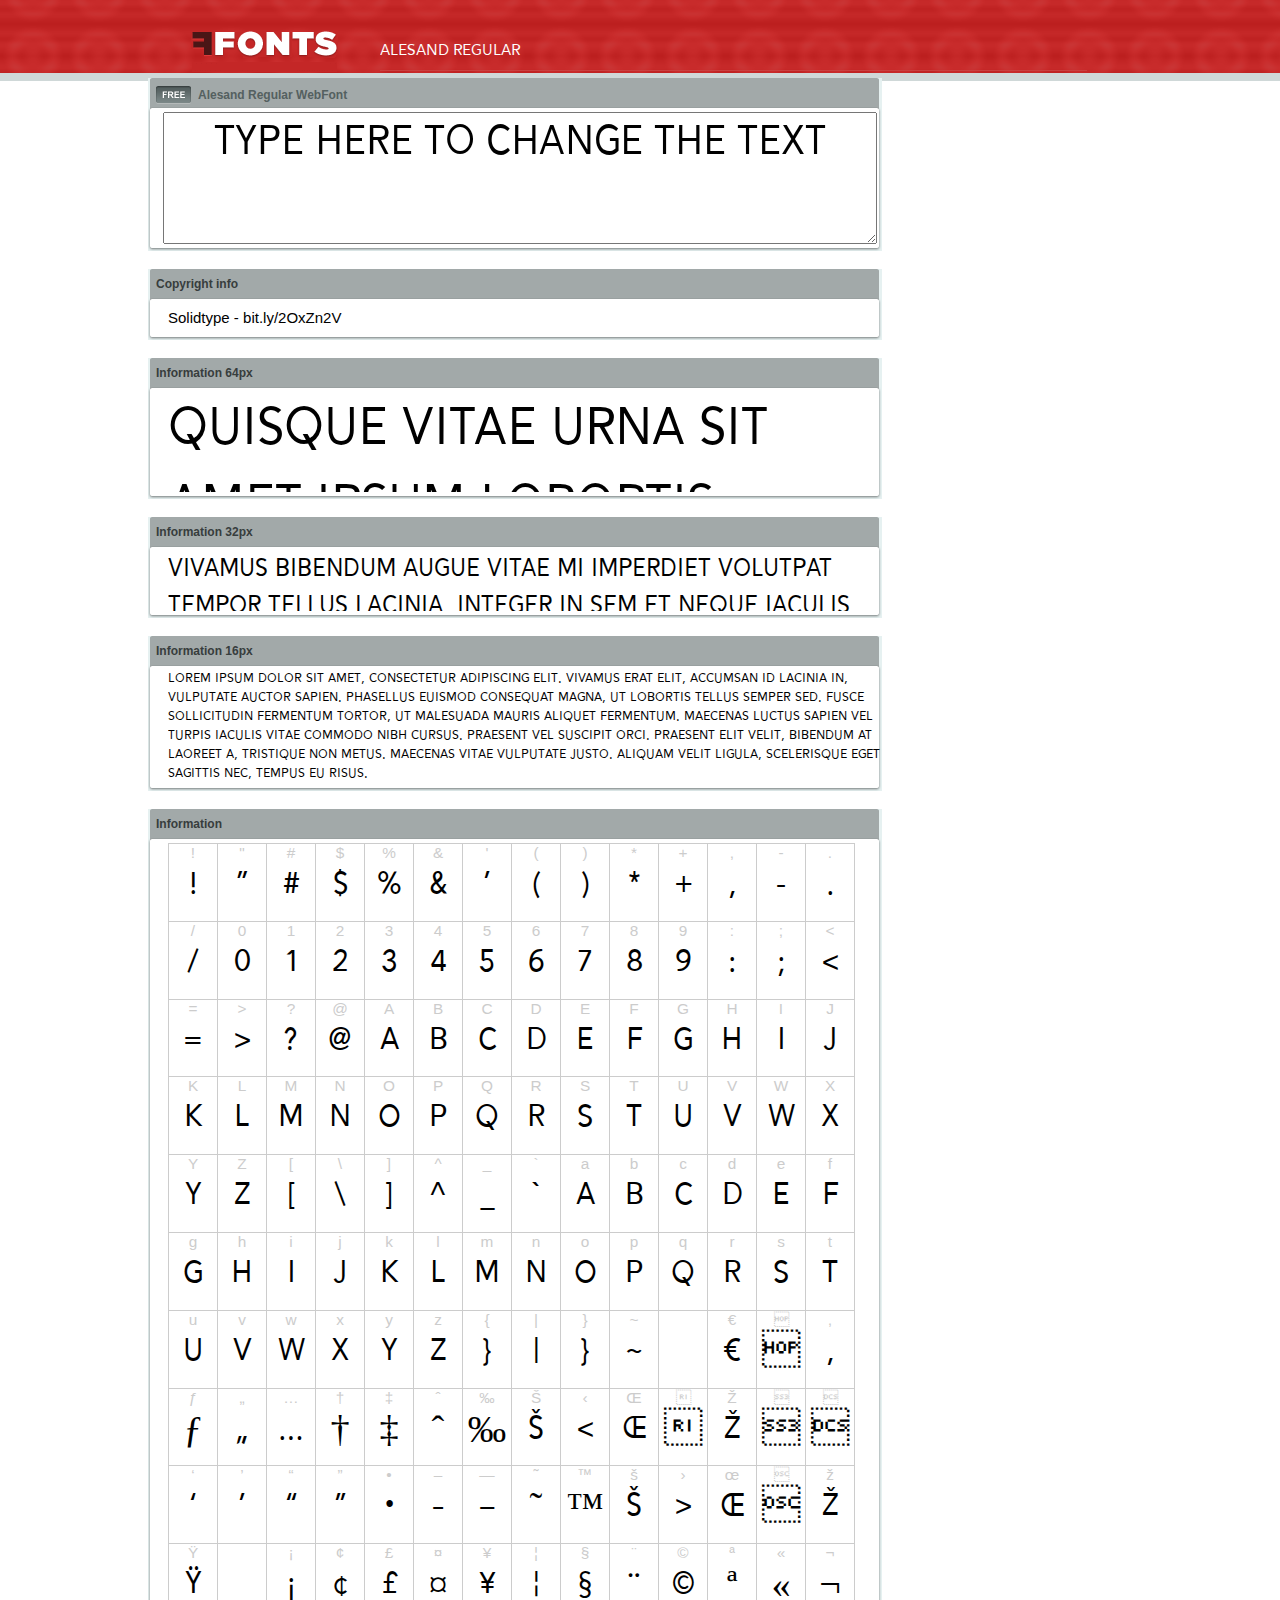
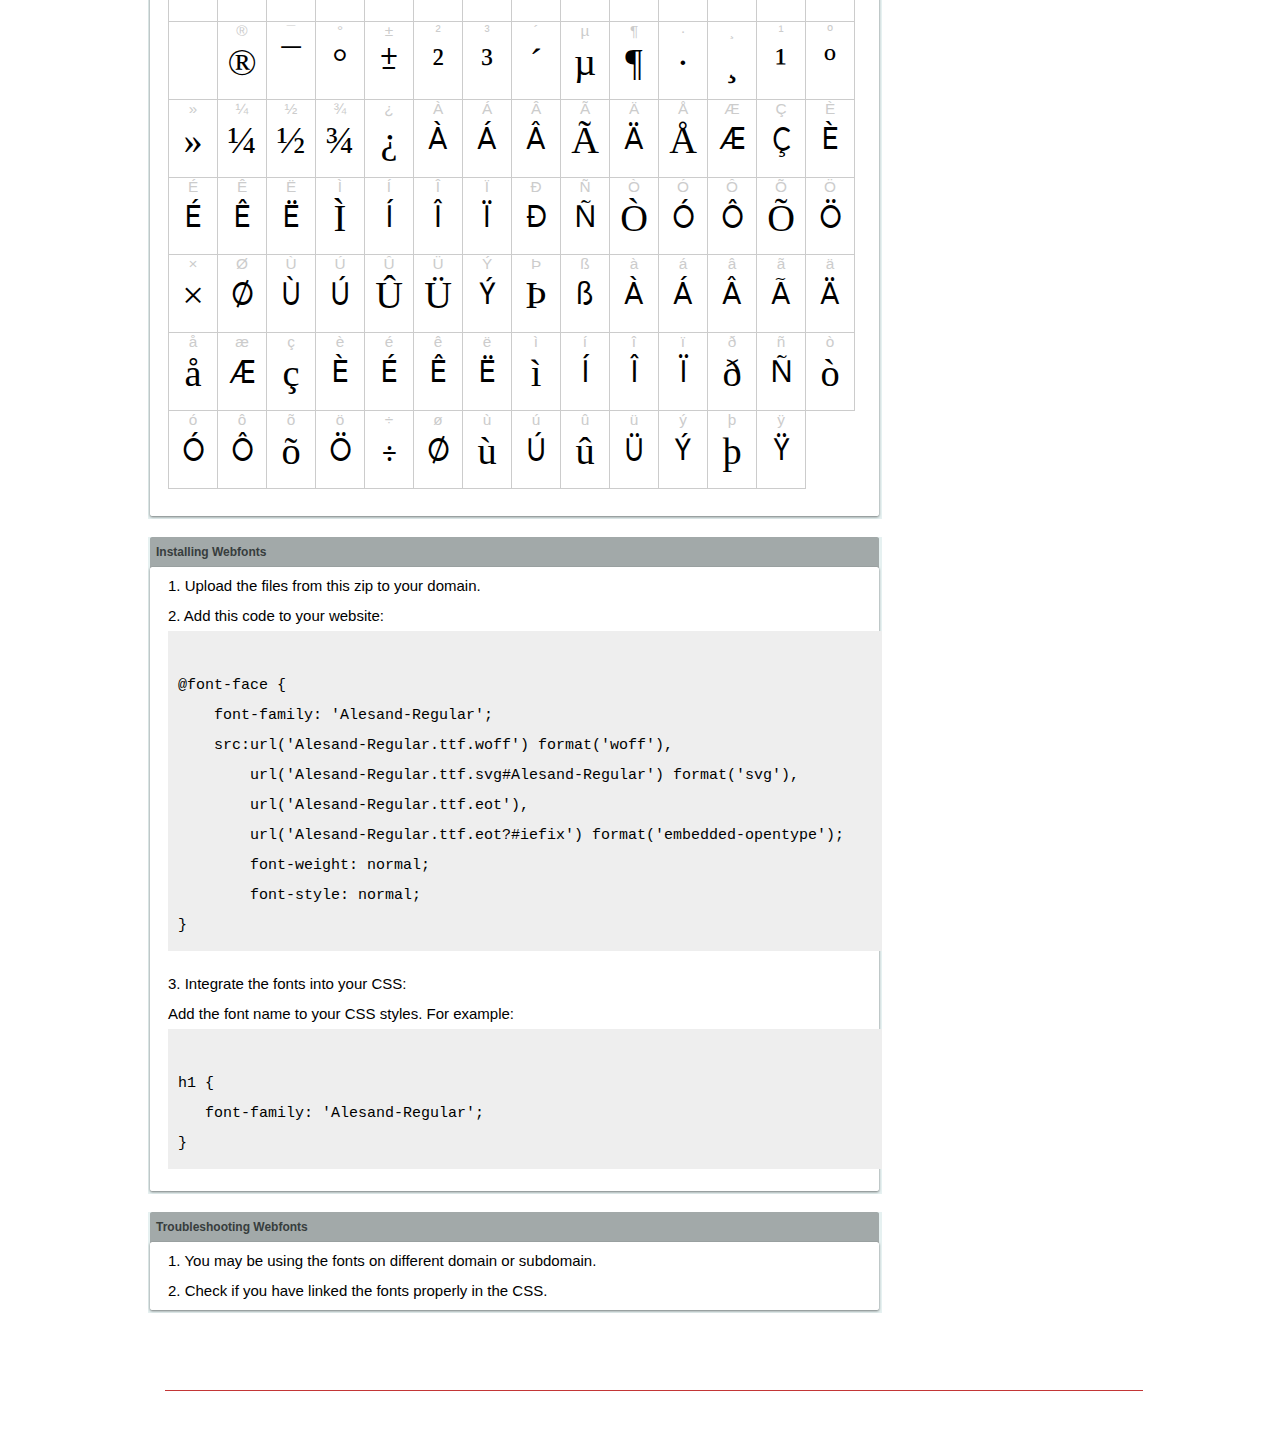
<file: webfonts_Alesand-Regular/example.html>
<!DOCTYPE html PUBLIC "-//W3C//DTD XHTML 1.0 Transitional//EN" "http://www.w3.org/TR/xhtml1/DTD/xhtml1-transitional.dtd">
<html xmlns="http://www.w3.org/1999/xhtml">
<head>
<meta http-equiv="Content-Type" content="text/html; charset=UTF-8" />
<title>Alesand Regular WebFont</title>
<meta name="description" content="Alesand Regular WebFont" />
<meta name="keywords" content="Alesand Regular WebFont" />
<style type="text/css">
@font-face {
  font-family: 'Alesand-Regular';
    src:  url('Alesand-Regular.ttf.woff') format('woff'),
    url('Alesand-Regular.ttf.svg#Alesand-Regular') format('svg'),
    url('Alesand-Regular.ttf.eot'),
    url('Alesand-Regular.eot?#iefix') format('embedded-opentype'); 
    font-weight: normal;
    font-style: normal;
}.examplefontl {
  font-family: 'Alesand-Regular';  
  color: black;
}
.examplefont {
  padding-bottom: 2em;
  overflow: hidden; 
  text-align: center;
}
.examplefont div {
  float: left;
  border: 1px solid #ccc;
  text-align: center;
  width: 1.25em;
  height: 2em;
  margin-right: -1px;
  margin-bottom: -1px;
  font-size: 3.2em; 
}
.examplefont div .defaultC {
  color: #ccc;
  font-family: arial, sans-serif;
  font-size: .4em;
  display: block;
}
*{margin:0;padding:0;}
body{margin:0px;padding:0px;background:#FFFFFF url(images/bgtile.gif?1) repeat-x;font-family:Arial, Helvetica, sans-serif;}
#header{background:url(images/headertile.gif);height:73px;margin:0px;overflow:hidden;}
#head{width:707px;float:left;height:31px;margin:39px 0 0 0;padding:0px;color:#ffffff;font-size:15px;border-bottom:1px solid #c94040;overflow:hidden;}
#head a{color:#ffffff;text-decoration:none;}
#headspan1{float:left;}
.container{width:994px;margin:0 auto;padding:0px;overflow:hidden;}
#content{width:734px;margin:5px 0px 0px 5px;float:left;padding:0px;font-size:12px;display:inline;color:#868e8e;overflow:hidden;}
.fontbox{background:url(images/fontboxtile.gif);width:734px;margin:0 0 18px 0;padding:0;overflow:hidden;}
.fontboxtop{background:url(images/fontboxtop.gif) no-repeat top left;height:18px;font-size:12px;color:#373d3d;width:718px;padding:8px;margin:0;overflow:hidden;}
.fontboxtop a{color:#373d3d;text-decoration:none;}
.fontboxspan1{background:url(images/free.gif) no-repeat;padding:2px 0 2px 42px;float:left;}
h6{background:url(images/logo.gif) top left no-repeat;width:230px;height:73px;margin:0px 0px 0px 7px;float:left;}
h6 a{display:block;height:73px;}
h6 a span{display:none;}
h1{display:inline;font-size:12px;font-weight:bold;color:#546060;padding:0px;float:left;}
.btn{border:0;margin:0;background:url('images/button.gif');background-repeat:repeat-x;color:#fff;width:127px;height:28px;font-size:17px;}
.inputsubtmi{border:1px solid #e1ebeb;border-bottom:2px solid #c7d1d1;padding:6px;margin:0 0 8px 0;}
.partner{font-size:16px;font-weight:bold;color:#000000;padding:0px;margin:39px 0px 12px 30px;}
.fontboxspan1notfree{padding:2px 0 2px 42px;float:left;}
#footer{height:123px;margin:0px;padding:0px;background:url(http://www.altfonts.com/images/foottile.gif);}
#foot{width:1005px;height:123px;background:url(http://www.altfonts.com/images/foot.gif) top left no-repeat;margin:0 auto;padding:0px;}
#copyright{height:31px;padding:28px 0 0 118px;margin:0 0 0 27px;border-bottom:1px solid #c33636;font-size:14px;color:#4a1616;}
code {
	white-space: pre;
	background-color: #eee;
	display: block;
	padding: 10px;
	margin-bottom: 18px;
	overflow: auto;
}    
</style>
</head>
<body>
<div id="header">
<div class="container">
<h6><a href="http://webfonts.ffonts.net" title="WebFonts"><span>WebFonts</span></a></h6>
<div id="head">
<span id="headspan1">
   <span style="font-family: 'Alesand-Regular';font-size: 20px; color: white;">Alesand Regular</span> 
</span>
</div>
</div>
</div>
<div class="container">
<div id="content">
<!-- WebFont --> 
<div class="fontbox">
<div class="fontboxtop"><span class="fontboxspan1"><h1>Alesand Regular WebFont</h1></span></div>
 <textarea id="txtAreaTryFont" cols="" rows="2" style="font-family: 'Alesand-Regular';width:97%; font-size: 50px; height: 130px;text-align: center;margin-left: 15px;" 
           onclick="if (this.value=='Type here to change the text') this.value=''">Type here to change the text</textarea>
<img src="images/fontboxbottom.gif" width="734" height="7" alt="" />
</div>
<div class="fontbox">
<div class="fontboxtop"><b>Copyright info</b></div>
<div style="text-align: left;margin-left:20px;color: black;font-size:15px;line-height:200%">
Solidtype - bit.ly/2OxZn2V<br />

</div>
<img src="images/fontboxbottom.gif" width="734" height="7" alt="" />
</div>
<div class="fontbox">
<div class="fontboxtop"><b>Information 64px</b></div>
<div style="font-family: 'Alesand-Regular';margin-left:20px;font-size:64px;color:black;float: left;display: inline; overflow: hidden;height:100px;">
 Quisque vitae urna sit amet ipsum lobortis iaculis volutpat sit amet nibh. 
</div>
<img src="images/fontboxbottom.gif" width="734" height="7" alt="" />
</div>
<div class="fontbox">
<div class="fontboxtop"><b>Information 32px</b></div>
<div style="font-family: 'Alesand-Regular';margin-left:20px;font-size:30px;color:black;float: left;display: inline; overflow: hidden;height:60px;">
 Vivamus bibendum augue vitae mi imperdiet volutpat tempor tellus lacinia. Integer in sem et neque iaculis malesuada. 
</div>
<img src="images/fontboxbottom.gif" width="734" height="7" alt="" />
</div>
<div class="fontbox">
<div class="fontboxtop"><b>Information 16px</b></div>
<div style="font-family: 'Alesand-Regular';margin-left:20px;font-size:16px;color:black;float: left;display: inline; overflow: hidden;">
 Lorem ipsum dolor sit amet, consectetur adipiscing elit. Vivamus erat elit, accumsan id lacinia in, vulputate auctor sapien. Phasellus euismod consequat magna, ut lobortis tellus semper sed. Fusce sollicitudin fermentum tortor, ut malesuada mauris aliquet fermentum. Maecenas luctus sapien vel turpis iaculis vitae commodo nibh cursus. Praesent vel suscipit orci. Praesent elit velit, bibendum at laoreet a, tristique non metus. Maecenas vitae vulputate justo. Aliquam velit ligula, scelerisque eget sagittis nec, tempus eu risus. 
</div>
<img src="images/fontboxbottom.gif" width="734" height="7" alt="" />
</div>
<div class="fontbox">
<div class="fontboxtop"><b>Information</b></div>
<div class="examplefont examplefontl" style="text-align: center;margin-left:20px;">
 <div><span class="defaultC">&#33;</span><span>&#33;</span></div><div><span class="defaultC">&#34;</span><span>&#34;</span></div><div><span class="defaultC">&#35;</span><span>&#35;</span></div><div><span class="defaultC">&#36;</span><span>&#36;</span></div><div><span class="defaultC">&#37;</span><span>&#37;</span></div><div><span class="defaultC">&#38;</span><span>&#38;</span></div><div><span class="defaultC">&#39;</span><span>&#39;</span></div><div><span class="defaultC">&#40;</span><span>&#40;</span></div><div><span class="defaultC">&#41;</span><span>&#41;</span></div><div><span class="defaultC">&#42;</span><span>&#42;</span></div><div><span class="defaultC">&#43;</span><span>&#43;</span></div><div><span class="defaultC">&#44;</span><span>&#44;</span></div><div><span class="defaultC">&#45;</span><span>&#45;</span></div><div><span class="defaultC">&#46;</span><span>&#46;</span></div><div><span class="defaultC">&#47;</span><span>&#47;</span></div><div><span class="defaultC">&#48;</span><span>&#48;</span></div><div><span class="defaultC">&#49;</span><span>&#49;</span></div><div><span class="defaultC">&#50;</span><span>&#50;</span></div><div><span class="defaultC">&#51;</span><span>&#51;</span></div><div><span class="defaultC">&#52;</span><span>&#52;</span></div><div><span class="defaultC">&#53;</span><span>&#53;</span></div><div><span class="defaultC">&#54;</span><span>&#54;</span></div><div><span class="defaultC">&#55;</span><span>&#55;</span></div><div><span class="defaultC">&#56;</span><span>&#56;</span></div><div><span class="defaultC">&#57;</span><span>&#57;</span></div><div><span class="defaultC">&#58;</span><span>&#58;</span></div><div><span class="defaultC">&#59;</span><span>&#59;</span></div><div><span class="defaultC">&#60;</span><span>&#60;</span></div><div><span class="defaultC">&#61;</span><span>&#61;</span></div><div><span class="defaultC">&#62;</span><span>&#62;</span></div><div><span class="defaultC">&#63;</span><span>&#63;</span></div><div><span class="defaultC">&#64;</span><span>&#64;</span></div><div><span class="defaultC">&#65;</span><span>&#65;</span></div><div><span class="defaultC">&#66;</span><span>&#66;</span></div><div><span class="defaultC">&#67;</span><span>&#67;</span></div><div><span class="defaultC">&#68;</span><span>&#68;</span></div><div><span class="defaultC">&#69;</span><span>&#69;</span></div><div><span class="defaultC">&#70;</span><span>&#70;</span></div><div><span class="defaultC">&#71;</span><span>&#71;</span></div><div><span class="defaultC">&#72;</span><span>&#72;</span></div><div><span class="defaultC">&#73;</span><span>&#73;</span></div><div><span class="defaultC">&#74;</span><span>&#74;</span></div><div><span class="defaultC">&#75;</span><span>&#75;</span></div><div><span class="defaultC">&#76;</span><span>&#76;</span></div><div><span class="defaultC">&#77;</span><span>&#77;</span></div><div><span class="defaultC">&#78;</span><span>&#78;</span></div><div><span class="defaultC">&#79;</span><span>&#79;</span></div><div><span class="defaultC">&#80;</span><span>&#80;</span></div><div><span class="defaultC">&#81;</span><span>&#81;</span></div><div><span class="defaultC">&#82;</span><span>&#82;</span></div><div><span class="defaultC">&#83;</span><span>&#83;</span></div><div><span class="defaultC">&#84;</span><span>&#84;</span></div><div><span class="defaultC">&#85;</span><span>&#85;</span></div><div><span class="defaultC">&#86;</span><span>&#86;</span></div><div><span class="defaultC">&#87;</span><span>&#87;</span></div><div><span class="defaultC">&#88;</span><span>&#88;</span></div><div><span class="defaultC">&#89;</span><span>&#89;</span></div><div><span class="defaultC">&#90;</span><span>&#90;</span></div><div><span class="defaultC">&#91;</span><span>&#91;</span></div><div><span class="defaultC">&#92;</span><span>&#92;</span></div><div><span class="defaultC">&#93;</span><span>&#93;</span></div><div><span class="defaultC">&#94;</span><span>&#94;</span></div><div><span class="defaultC">&#95;</span><span>&#95;</span></div><div><span class="defaultC">&#96;</span><span>&#96;</span></div><div><span class="defaultC">&#97;</span><span>&#97;</span></div><div><span class="defaultC">&#98;</span><span>&#98;</span></div><div><span class="defaultC">&#99;</span><span>&#99;</span></div><div><span class="defaultC">&#100;</span><span>&#100;</span></div><div><span class="defaultC">&#101;</span><span>&#101;</span></div><div><span class="defaultC">&#102;</span><span>&#102;</span></div><div><span class="defaultC">&#103;</span><span>&#103;</span></div><div><span class="defaultC">&#104;</span><span>&#104;</span></div><div><span class="defaultC">&#105;</span><span>&#105;</span></div><div><span class="defaultC">&#106;</span><span>&#106;</span></div><div><span class="defaultC">&#107;</span><span>&#107;</span></div><div><span class="defaultC">&#108;</span><span>&#108;</span></div><div><span class="defaultC">&#109;</span><span>&#109;</span></div><div><span class="defaultC">&#110;</span><span>&#110;</span></div><div><span class="defaultC">&#111;</span><span>&#111;</span></div><div><span class="defaultC">&#112;</span><span>&#112;</span></div><div><span class="defaultC">&#113;</span><span>&#113;</span></div><div><span class="defaultC">&#114;</span><span>&#114;</span></div><div><span class="defaultC">&#115;</span><span>&#115;</span></div><div><span class="defaultC">&#116;</span><span>&#116;</span></div><div><span class="defaultC">&#117;</span><span>&#117;</span></div><div><span class="defaultC">&#118;</span><span>&#118;</span></div><div><span class="defaultC">&#119;</span><span>&#119;</span></div><div><span class="defaultC">&#120;</span><span>&#120;</span></div><div><span class="defaultC">&#121;</span><span>&#121;</span></div><div><span class="defaultC">&#122;</span><span>&#122;</span></div><div><span class="defaultC">&#123;</span><span>&#123;</span></div><div><span class="defaultC">&#124;</span><span>&#124;</span></div><div><span class="defaultC">&#125;</span><span>&#125;</span></div><div><span class="defaultC">&#126;</span><span>&#126;</span></div><div><span class="defaultC">&#127;</span><span>&#127;</span></div><div><span class="defaultC">&#128;</span><span>&#128;</span></div><div><span class="defaultC">&#129;</span><span>&#129;</span></div><div><span class="defaultC">&#130;</span><span>&#130;</span></div><div><span class="defaultC">&#131;</span><span>&#131;</span></div><div><span class="defaultC">&#132;</span><span>&#132;</span></div><div><span class="defaultC">&#133;</span><span>&#133;</span></div><div><span class="defaultC">&#134;</span><span>&#134;</span></div><div><span class="defaultC">&#135;</span><span>&#135;</span></div><div><span class="defaultC">&#136;</span><span>&#136;</span></div><div><span class="defaultC">&#137;</span><span>&#137;</span></div><div><span class="defaultC">&#138;</span><span>&#138;</span></div><div><span class="defaultC">&#139;</span><span>&#139;</span></div><div><span class="defaultC">&#140;</span><span>&#140;</span></div><div><span class="defaultC">&#141;</span><span>&#141;</span></div><div><span class="defaultC">&#142;</span><span>&#142;</span></div><div><span class="defaultC">&#143;</span><span>&#143;</span></div><div><span class="defaultC">&#144;</span><span>&#144;</span></div><div><span class="defaultC">&#145;</span><span>&#145;</span></div><div><span class="defaultC">&#146;</span><span>&#146;</span></div><div><span class="defaultC">&#147;</span><span>&#147;</span></div><div><span class="defaultC">&#148;</span><span>&#148;</span></div><div><span class="defaultC">&#149;</span><span>&#149;</span></div><div><span class="defaultC">&#150;</span><span>&#150;</span></div><div><span class="defaultC">&#151;</span><span>&#151;</span></div><div><span class="defaultC">&#152;</span><span>&#152;</span></div><div><span class="defaultC">&#153;</span><span>&#153;</span></div><div><span class="defaultC">&#154;</span><span>&#154;</span></div><div><span class="defaultC">&#155;</span><span>&#155;</span></div><div><span class="defaultC">&#156;</span><span>&#156;</span></div><div><span class="defaultC">&#157;</span><span>&#157;</span></div><div><span class="defaultC">&#158;</span><span>&#158;</span></div><div><span class="defaultC">&#159;</span><span>&#159;</span></div><div><span class="defaultC">&#160;</span><span>&#160;</span></div><div><span class="defaultC">&#161;</span><span>&#161;</span></div><div><span class="defaultC">&#162;</span><span>&#162;</span></div><div><span class="defaultC">&#163;</span><span>&#163;</span></div><div><span class="defaultC">&#164;</span><span>&#164;</span></div><div><span class="defaultC">&#165;</span><span>&#165;</span></div><div><span class="defaultC">&#166;</span><span>&#166;</span></div><div><span class="defaultC">&#167;</span><span>&#167;</span></div><div><span class="defaultC">&#168;</span><span>&#168;</span></div><div><span class="defaultC">&#169;</span><span>&#169;</span></div><div><span class="defaultC">&#170;</span><span>&#170;</span></div><div><span class="defaultC">&#171;</span><span>&#171;</span></div><div><span class="defaultC">&#172;</span><span>&#172;</span></div><div><span class="defaultC">&#173;</span><span>&#173;</span></div><div><span class="defaultC">&#174;</span><span>&#174;</span></div><div><span class="defaultC">&#175;</span><span>&#175;</span></div><div><span class="defaultC">&#176;</span><span>&#176;</span></div><div><span class="defaultC">&#177;</span><span>&#177;</span></div><div><span class="defaultC">&#178;</span><span>&#178;</span></div><div><span class="defaultC">&#179;</span><span>&#179;</span></div><div><span class="defaultC">&#180;</span><span>&#180;</span></div><div><span class="defaultC">&#181;</span><span>&#181;</span></div><div><span class="defaultC">&#182;</span><span>&#182;</span></div><div><span class="defaultC">&#183;</span><span>&#183;</span></div><div><span class="defaultC">&#184;</span><span>&#184;</span></div><div><span class="defaultC">&#185;</span><span>&#185;</span></div><div><span class="defaultC">&#186;</span><span>&#186;</span></div><div><span class="defaultC">&#187;</span><span>&#187;</span></div><div><span class="defaultC">&#188;</span><span>&#188;</span></div><div><span class="defaultC">&#189;</span><span>&#189;</span></div><div><span class="defaultC">&#190;</span><span>&#190;</span></div><div><span class="defaultC">&#191;</span><span>&#191;</span></div><div><span class="defaultC">&#192;</span><span>&#192;</span></div><div><span class="defaultC">&#193;</span><span>&#193;</span></div><div><span class="defaultC">&#194;</span><span>&#194;</span></div><div><span class="defaultC">&#195;</span><span>&#195;</span></div><div><span class="defaultC">&#196;</span><span>&#196;</span></div><div><span class="defaultC">&#197;</span><span>&#197;</span></div><div><span class="defaultC">&#198;</span><span>&#198;</span></div><div><span class="defaultC">&#199;</span><span>&#199;</span></div><div><span class="defaultC">&#200;</span><span>&#200;</span></div><div><span class="defaultC">&#201;</span><span>&#201;</span></div><div><span class="defaultC">&#202;</span><span>&#202;</span></div><div><span class="defaultC">&#203;</span><span>&#203;</span></div><div><span class="defaultC">&#204;</span><span>&#204;</span></div><div><span class="defaultC">&#205;</span><span>&#205;</span></div><div><span class="defaultC">&#206;</span><span>&#206;</span></div><div><span class="defaultC">&#207;</span><span>&#207;</span></div><div><span class="defaultC">&#208;</span><span>&#208;</span></div><div><span class="defaultC">&#209;</span><span>&#209;</span></div><div><span class="defaultC">&#210;</span><span>&#210;</span></div><div><span class="defaultC">&#211;</span><span>&#211;</span></div><div><span class="defaultC">&#212;</span><span>&#212;</span></div><div><span class="defaultC">&#213;</span><span>&#213;</span></div><div><span class="defaultC">&#214;</span><span>&#214;</span></div><div><span class="defaultC">&#215;</span><span>&#215;</span></div><div><span class="defaultC">&#216;</span><span>&#216;</span></div><div><span class="defaultC">&#217;</span><span>&#217;</span></div><div><span class="defaultC">&#218;</span><span>&#218;</span></div><div><span class="defaultC">&#219;</span><span>&#219;</span></div><div><span class="defaultC">&#220;</span><span>&#220;</span></div><div><span class="defaultC">&#221;</span><span>&#221;</span></div><div><span class="defaultC">&#222;</span><span>&#222;</span></div><div><span class="defaultC">&#223;</span><span>&#223;</span></div><div><span class="defaultC">&#224;</span><span>&#224;</span></div><div><span class="defaultC">&#225;</span><span>&#225;</span></div><div><span class="defaultC">&#226;</span><span>&#226;</span></div><div><span class="defaultC">&#227;</span><span>&#227;</span></div><div><span class="defaultC">&#228;</span><span>&#228;</span></div><div><span class="defaultC">&#229;</span><span>&#229;</span></div><div><span class="defaultC">&#230;</span><span>&#230;</span></div><div><span class="defaultC">&#231;</span><span>&#231;</span></div><div><span class="defaultC">&#232;</span><span>&#232;</span></div><div><span class="defaultC">&#233;</span><span>&#233;</span></div><div><span class="defaultC">&#234;</span><span>&#234;</span></div><div><span class="defaultC">&#235;</span><span>&#235;</span></div><div><span class="defaultC">&#236;</span><span>&#236;</span></div><div><span class="defaultC">&#237;</span><span>&#237;</span></div><div><span class="defaultC">&#238;</span><span>&#238;</span></div><div><span class="defaultC">&#239;</span><span>&#239;</span></div><div><span class="defaultC">&#240;</span><span>&#240;</span></div><div><span class="defaultC">&#241;</span><span>&#241;</span></div><div><span class="defaultC">&#242;</span><span>&#242;</span></div><div><span class="defaultC">&#243;</span><span>&#243;</span></div><div><span class="defaultC">&#244;</span><span>&#244;</span></div><div><span class="defaultC">&#245;</span><span>&#245;</span></div><div><span class="defaultC">&#246;</span><span>&#246;</span></div><div><span class="defaultC">&#247;</span><span>&#247;</span></div><div><span class="defaultC">&#248;</span><span>&#248;</span></div><div><span class="defaultC">&#249;</span><span>&#249;</span></div><div><span class="defaultC">&#250;</span><span>&#250;</span></div><div><span class="defaultC">&#251;</span><span>&#251;</span></div><div><span class="defaultC">&#252;</span><span>&#252;</span></div><div><span class="defaultC">&#253;</span><span>&#253;</span></div><div><span class="defaultC">&#254;</span><span>&#254;</span></div><div><span class="defaultC">&#255;</span><span>&#255;</span></div> 
</div>
<img src="images/fontboxbottom.gif" width="734" height="7" alt="" />
</div>
<div class="fontbox">
<div class="fontboxtop"><b>Installing Webfonts</b></div>
<div style="text-align: left;margin-left:20px;color: black;font-size:15px;line-height:200%">
1. Upload the files from this zip to your domain.<br />
2. Add this code to your website:<br />
<code>
@font-face {
    font-family: 'Alesand-Regular';
    src:url('Alesand-Regular.ttf.woff') format('woff'),
        url('Alesand-Regular.ttf.svg#Alesand-Regular') format('svg'),
        url('Alesand-Regular.ttf.eot'),
        url('Alesand-Regular.ttf.eot?#iefix') format('embedded-opentype'); 
        font-weight: normal;
        font-style: normal;
}
</code>
3. Integrate the fonts into your CSS:<br />
Add the font name to your CSS styles. For example:
<code>
h1 { 
   font-family: 'Alesand-Regular';
}  
</code>
</div>
<img src="images/fontboxbottom.gif" width="734" height="7" alt="" />
</div>
<div class="fontbox">
<div class="fontboxtop"><b>Troubleshooting Webfonts</b></div>
<div style="text-align: left;margin-left:20px;color: black;font-size:15px;line-height:200%">
1. You may be using the fonts on different domain or subdomain.<Br />
2. Check if you have linked the fonts properly in the CSS.<Br />
</div>
<img src="images/fontboxbottom.gif" width="734" height="7" alt="" />
</div>
</div>
</div>
<div id="footer">
<div id="foot">
<div id="copyright" style="font-size:11px;color:white;">&copy; - <a href="http://www.ffonts.net" title="Free Fonts" style="color:white;">Free Fonts by www.FFonts.net</a> - </div>
</div>
</div>

</body>
</html>
</file>
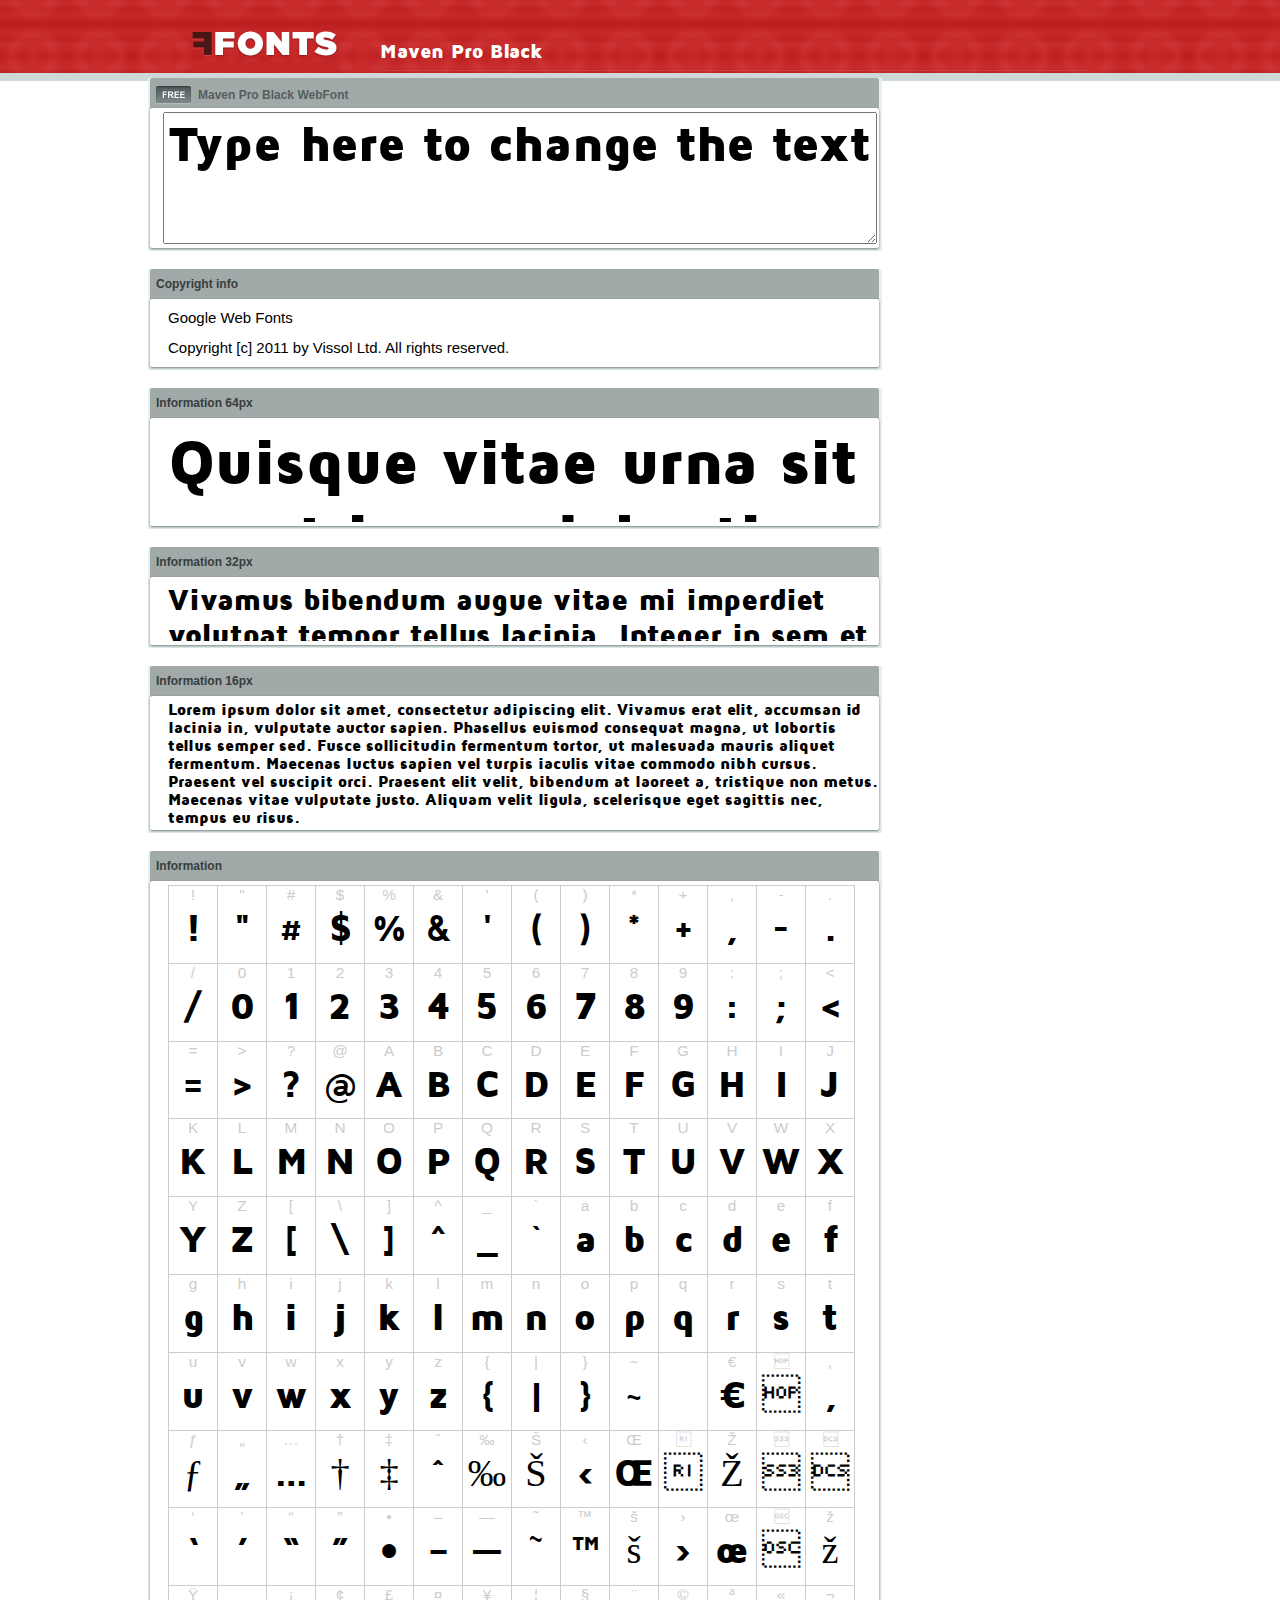
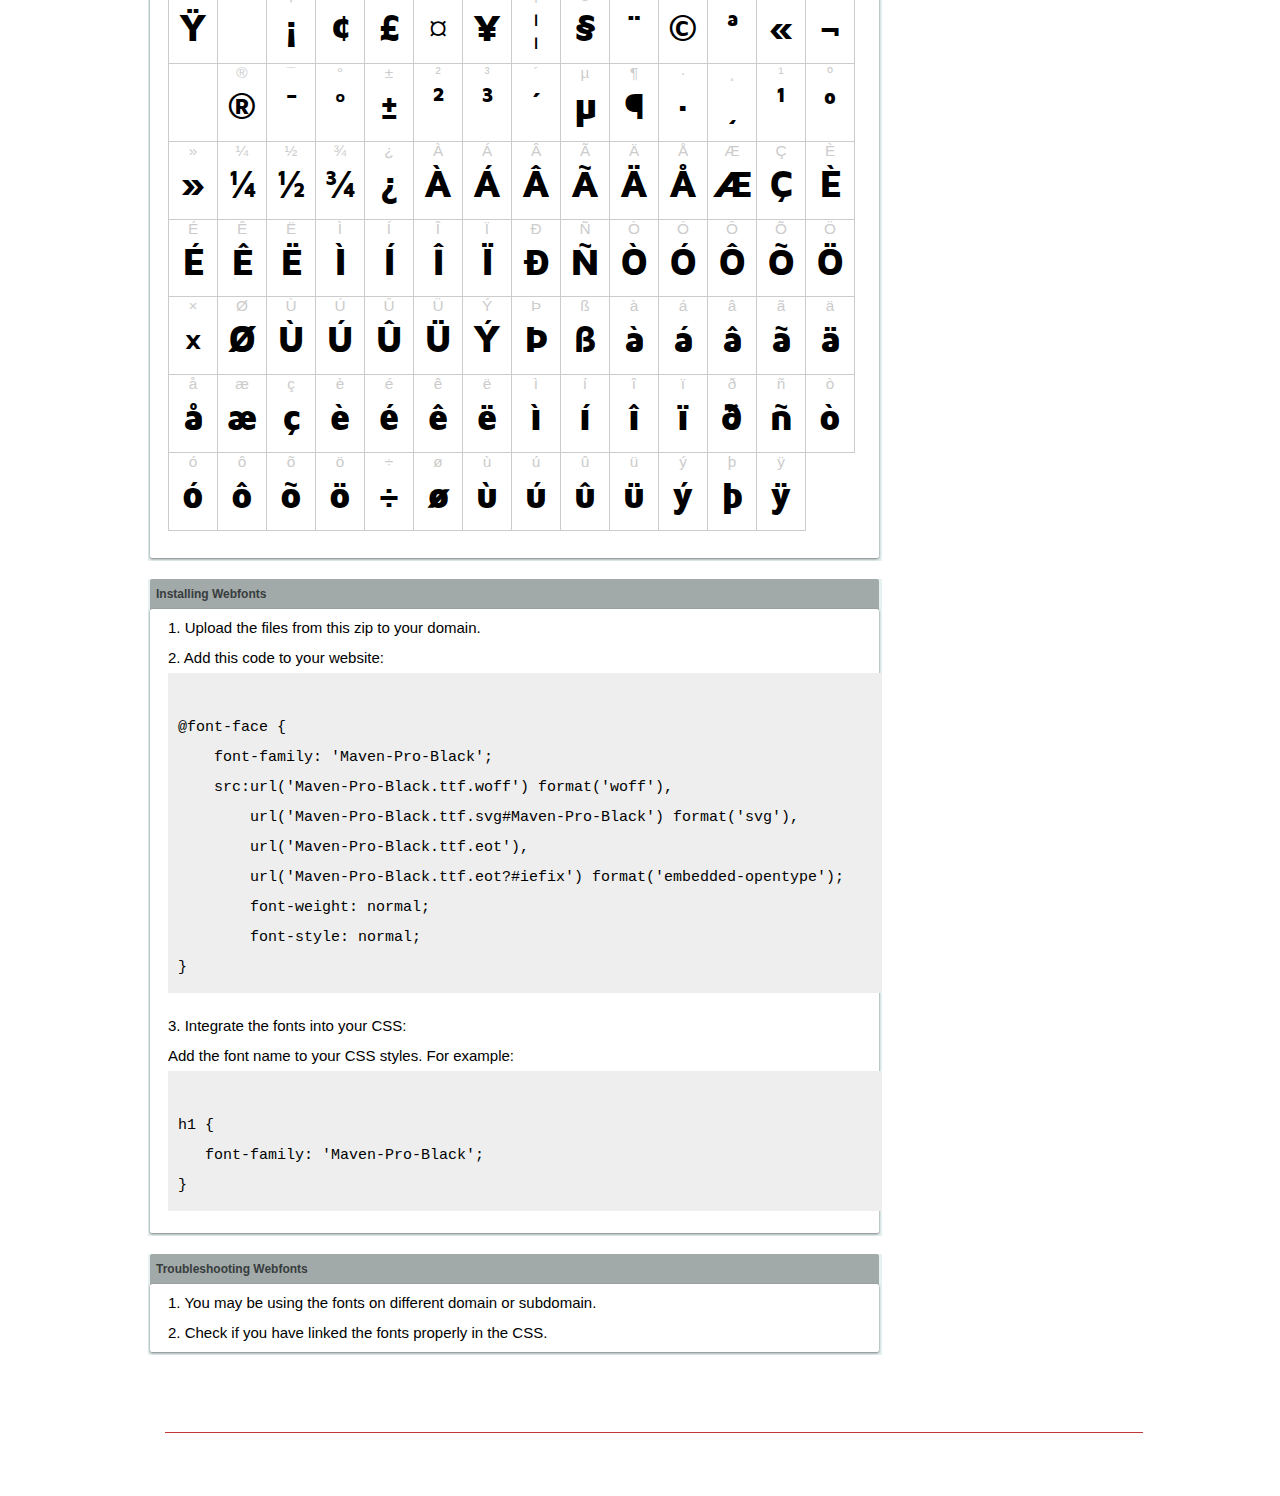
<file: webfonts_Maven-Pro-Black/example.html>
<!DOCTYPE html PUBLIC "-//W3C//DTD XHTML 1.0 Transitional//EN" "http://www.w3.org/TR/xhtml1/DTD/xhtml1-transitional.dtd">
<html xmlns="http://www.w3.org/1999/xhtml">
<head>
<meta http-equiv="Content-Type" content="text/html; charset=UTF-8" />
<title>Maven Pro Black WebFont</title>
<meta name="description" content="Maven Pro Black WebFont" />
<meta name="keywords" content="Maven Pro Black WebFont" />
<style type="text/css">
@font-face {
  font-family: 'Maven-Pro-Black';
    src:  url('Maven-Pro-Black.ttf.woff') format('woff'),
    url('Maven-Pro-Black.ttf.svg#Maven-Pro-Black') format('svg'),
    url('Maven-Pro-Black.ttf.eot'),
    url('Maven-Pro-Black.eot?#iefix') format('embedded-opentype'); 
    font-weight: normal;
    font-style: normal;
}.examplefontl {
  font-family: 'Maven-Pro-Black';  
  color: black;
}
.examplefont {
  padding-bottom: 2em;
  overflow: hidden; 
  text-align: center;
}
.examplefont div {
  float: left;
  border: 1px solid #ccc;
  text-align: center;
  width: 1.25em;
  height: 2em;
  margin-right: -1px;
  margin-bottom: -1px;
  font-size: 3.2em; 
}
.examplefont div .defaultC {
  color: #ccc;
  font-family: arial, sans-serif;
  font-size: .4em;
  display: block;
}
*{margin:0;padding:0;}
body{margin:0px;padding:0px;background:#FFFFFF url(images/bgtile.gif?1) repeat-x;font-family:Arial, Helvetica, sans-serif;}
#header{background:url(images/headertile.gif);height:73px;margin:0px;overflow:hidden;}
#head{width:707px;float:left;height:31px;margin:39px 0 0 0;padding:0px;color:#ffffff;font-size:15px;border-bottom:1px solid #c94040;overflow:hidden;}
#head a{color:#ffffff;text-decoration:none;}
#headspan1{float:left;}
.container{width:994px;margin:0 auto;padding:0px;overflow:hidden;}
#content{width:734px;margin:5px 0px 0px 5px;float:left;padding:0px;font-size:12px;display:inline;color:#868e8e;overflow:hidden;}
.fontbox{background:url(images/fontboxtile.gif);width:734px;margin:0 0 18px 0;padding:0;overflow:hidden;}
.fontboxtop{background:url(images/fontboxtop.gif) no-repeat top left;height:18px;font-size:12px;color:#373d3d;width:718px;padding:8px;margin:0;overflow:hidden;}
.fontboxtop a{color:#373d3d;text-decoration:none;}
.fontboxspan1{background:url(images/free.gif) no-repeat;padding:2px 0 2px 42px;float:left;}
h6{background:url(images/logo.gif) top left no-repeat;width:230px;height:73px;margin:0px 0px 0px 7px;float:left;}
h6 a{display:block;height:73px;}
h6 a span{display:none;}
h1{display:inline;font-size:12px;font-weight:bold;color:#546060;padding:0px;float:left;}
.btn{border:0;margin:0;background:url('images/button.gif');background-repeat:repeat-x;color:#fff;width:127px;height:28px;font-size:17px;}
.inputsubtmi{border:1px solid #e1ebeb;border-bottom:2px solid #c7d1d1;padding:6px;margin:0 0 8px 0;}
.partner{font-size:16px;font-weight:bold;color:#000000;padding:0px;margin:39px 0px 12px 30px;}
.fontboxspan1notfree{padding:2px 0 2px 42px;float:left;}
#footer{height:123px;margin:0px;padding:0px;background:url(http://www.altfonts.com/images/foottile.gif);}
#foot{width:1005px;height:123px;background:url(http://www.altfonts.com/images/foot.gif) top left no-repeat;margin:0 auto;padding:0px;}
#copyright{height:31px;padding:28px 0 0 118px;margin:0 0 0 27px;border-bottom:1px solid #c33636;font-size:14px;color:#4a1616;}
code {
	white-space: pre;
	background-color: #eee;
	display: block;
	padding: 10px;
	margin-bottom: 18px;
	overflow: auto;
}    
</style>
</head>
<body>
<div id="header">
<div class="container">
<h6><a href="http://webfonts.ffonts.net" title="WebFonts"><span>WebFonts</span></a></h6>
<div id="head">
<span id="headspan1">
   <span style="font-family: 'Maven-Pro-Black';font-size: 20px; color: white;">Maven Pro Black</span> 
</span>
</div>
</div>
</div>
<div class="container">
<div id="content">
<!-- WebFont --> 
<div class="fontbox">
<div class="fontboxtop"><span class="fontboxspan1"><h1>Maven Pro Black WebFont</h1></span></div>
 <textarea id="txtAreaTryFont" cols="" rows="2" style="font-family: 'Maven-Pro-Black';width:97%; font-size: 50px; height: 130px;text-align: center;margin-left: 15px;" 
           onclick="if (this.value=='Type here to change the text') this.value=''">Type here to change the text</textarea>
<img src="images/fontboxbottom.gif" width="734" height="7" alt="" />
</div>
<div class="fontbox">
<div class="fontboxtop"><b>Copyright info</b></div>
<div style="text-align: left;margin-left:20px;color: black;font-size:15px;line-height:200%">
Google Web Fonts<br />
Copyright [c] 2011 by Vissol Ltd. All rights reserved.
</div>
<img src="images/fontboxbottom.gif" width="734" height="7" alt="" />
</div>
<div class="fontbox">
<div class="fontboxtop"><b>Information 64px</b></div>
<div style="font-family: 'Maven-Pro-Black';margin-left:20px;font-size:64px;color:black;float: left;display: inline; overflow: hidden;height:100px;">
 Quisque vitae urna sit amet ipsum lobortis iaculis volutpat sit amet nibh. 
</div>
<img src="images/fontboxbottom.gif" width="734" height="7" alt="" />
</div>
<div class="fontbox">
<div class="fontboxtop"><b>Information 32px</b></div>
<div style="font-family: 'Maven-Pro-Black';margin-left:20px;font-size:30px;color:black;float: left;display: inline; overflow: hidden;height:60px;">
 Vivamus bibendum augue vitae mi imperdiet volutpat tempor tellus lacinia. Integer in sem et neque iaculis malesuada. 
</div>
<img src="images/fontboxbottom.gif" width="734" height="7" alt="" />
</div>
<div class="fontbox">
<div class="fontboxtop"><b>Information 16px</b></div>
<div style="font-family: 'Maven-Pro-Black';margin-left:20px;font-size:16px;color:black;float: left;display: inline; overflow: hidden;">
 Lorem ipsum dolor sit amet, consectetur adipiscing elit. Vivamus erat elit, accumsan id lacinia in, vulputate auctor sapien. Phasellus euismod consequat magna, ut lobortis tellus semper sed. Fusce sollicitudin fermentum tortor, ut malesuada mauris aliquet fermentum. Maecenas luctus sapien vel turpis iaculis vitae commodo nibh cursus. Praesent vel suscipit orci. Praesent elit velit, bibendum at laoreet a, tristique non metus. Maecenas vitae vulputate justo. Aliquam velit ligula, scelerisque eget sagittis nec, tempus eu risus. 
</div>
<img src="images/fontboxbottom.gif" width="734" height="7" alt="" />
</div>
<div class="fontbox">
<div class="fontboxtop"><b>Information</b></div>
<div class="examplefont examplefontl" style="text-align: center;margin-left:20px;">
 <div><span class="defaultC">&#33;</span><span>&#33;</span></div><div><span class="defaultC">&#34;</span><span>&#34;</span></div><div><span class="defaultC">&#35;</span><span>&#35;</span></div><div><span class="defaultC">&#36;</span><span>&#36;</span></div><div><span class="defaultC">&#37;</span><span>&#37;</span></div><div><span class="defaultC">&#38;</span><span>&#38;</span></div><div><span class="defaultC">&#39;</span><span>&#39;</span></div><div><span class="defaultC">&#40;</span><span>&#40;</span></div><div><span class="defaultC">&#41;</span><span>&#41;</span></div><div><span class="defaultC">&#42;</span><span>&#42;</span></div><div><span class="defaultC">&#43;</span><span>&#43;</span></div><div><span class="defaultC">&#44;</span><span>&#44;</span></div><div><span class="defaultC">&#45;</span><span>&#45;</span></div><div><span class="defaultC">&#46;</span><span>&#46;</span></div><div><span class="defaultC">&#47;</span><span>&#47;</span></div><div><span class="defaultC">&#48;</span><span>&#48;</span></div><div><span class="defaultC">&#49;</span><span>&#49;</span></div><div><span class="defaultC">&#50;</span><span>&#50;</span></div><div><span class="defaultC">&#51;</span><span>&#51;</span></div><div><span class="defaultC">&#52;</span><span>&#52;</span></div><div><span class="defaultC">&#53;</span><span>&#53;</span></div><div><span class="defaultC">&#54;</span><span>&#54;</span></div><div><span class="defaultC">&#55;</span><span>&#55;</span></div><div><span class="defaultC">&#56;</span><span>&#56;</span></div><div><span class="defaultC">&#57;</span><span>&#57;</span></div><div><span class="defaultC">&#58;</span><span>&#58;</span></div><div><span class="defaultC">&#59;</span><span>&#59;</span></div><div><span class="defaultC">&#60;</span><span>&#60;</span></div><div><span class="defaultC">&#61;</span><span>&#61;</span></div><div><span class="defaultC">&#62;</span><span>&#62;</span></div><div><span class="defaultC">&#63;</span><span>&#63;</span></div><div><span class="defaultC">&#64;</span><span>&#64;</span></div><div><span class="defaultC">&#65;</span><span>&#65;</span></div><div><span class="defaultC">&#66;</span><span>&#66;</span></div><div><span class="defaultC">&#67;</span><span>&#67;</span></div><div><span class="defaultC">&#68;</span><span>&#68;</span></div><div><span class="defaultC">&#69;</span><span>&#69;</span></div><div><span class="defaultC">&#70;</span><span>&#70;</span></div><div><span class="defaultC">&#71;</span><span>&#71;</span></div><div><span class="defaultC">&#72;</span><span>&#72;</span></div><div><span class="defaultC">&#73;</span><span>&#73;</span></div><div><span class="defaultC">&#74;</span><span>&#74;</span></div><div><span class="defaultC">&#75;</span><span>&#75;</span></div><div><span class="defaultC">&#76;</span><span>&#76;</span></div><div><span class="defaultC">&#77;</span><span>&#77;</span></div><div><span class="defaultC">&#78;</span><span>&#78;</span></div><div><span class="defaultC">&#79;</span><span>&#79;</span></div><div><span class="defaultC">&#80;</span><span>&#80;</span></div><div><span class="defaultC">&#81;</span><span>&#81;</span></div><div><span class="defaultC">&#82;</span><span>&#82;</span></div><div><span class="defaultC">&#83;</span><span>&#83;</span></div><div><span class="defaultC">&#84;</span><span>&#84;</span></div><div><span class="defaultC">&#85;</span><span>&#85;</span></div><div><span class="defaultC">&#86;</span><span>&#86;</span></div><div><span class="defaultC">&#87;</span><span>&#87;</span></div><div><span class="defaultC">&#88;</span><span>&#88;</span></div><div><span class="defaultC">&#89;</span><span>&#89;</span></div><div><span class="defaultC">&#90;</span><span>&#90;</span></div><div><span class="defaultC">&#91;</span><span>&#91;</span></div><div><span class="defaultC">&#92;</span><span>&#92;</span></div><div><span class="defaultC">&#93;</span><span>&#93;</span></div><div><span class="defaultC">&#94;</span><span>&#94;</span></div><div><span class="defaultC">&#95;</span><span>&#95;</span></div><div><span class="defaultC">&#96;</span><span>&#96;</span></div><div><span class="defaultC">&#97;</span><span>&#97;</span></div><div><span class="defaultC">&#98;</span><span>&#98;</span></div><div><span class="defaultC">&#99;</span><span>&#99;</span></div><div><span class="defaultC">&#100;</span><span>&#100;</span></div><div><span class="defaultC">&#101;</span><span>&#101;</span></div><div><span class="defaultC">&#102;</span><span>&#102;</span></div><div><span class="defaultC">&#103;</span><span>&#103;</span></div><div><span class="defaultC">&#104;</span><span>&#104;</span></div><div><span class="defaultC">&#105;</span><span>&#105;</span></div><div><span class="defaultC">&#106;</span><span>&#106;</span></div><div><span class="defaultC">&#107;</span><span>&#107;</span></div><div><span class="defaultC">&#108;</span><span>&#108;</span></div><div><span class="defaultC">&#109;</span><span>&#109;</span></div><div><span class="defaultC">&#110;</span><span>&#110;</span></div><div><span class="defaultC">&#111;</span><span>&#111;</span></div><div><span class="defaultC">&#112;</span><span>&#112;</span></div><div><span class="defaultC">&#113;</span><span>&#113;</span></div><div><span class="defaultC">&#114;</span><span>&#114;</span></div><div><span class="defaultC">&#115;</span><span>&#115;</span></div><div><span class="defaultC">&#116;</span><span>&#116;</span></div><div><span class="defaultC">&#117;</span><span>&#117;</span></div><div><span class="defaultC">&#118;</span><span>&#118;</span></div><div><span class="defaultC">&#119;</span><span>&#119;</span></div><div><span class="defaultC">&#120;</span><span>&#120;</span></div><div><span class="defaultC">&#121;</span><span>&#121;</span></div><div><span class="defaultC">&#122;</span><span>&#122;</span></div><div><span class="defaultC">&#123;</span><span>&#123;</span></div><div><span class="defaultC">&#124;</span><span>&#124;</span></div><div><span class="defaultC">&#125;</span><span>&#125;</span></div><div><span class="defaultC">&#126;</span><span>&#126;</span></div><div><span class="defaultC">&#127;</span><span>&#127;</span></div><div><span class="defaultC">&#128;</span><span>&#128;</span></div><div><span class="defaultC">&#129;</span><span>&#129;</span></div><div><span class="defaultC">&#130;</span><span>&#130;</span></div><div><span class="defaultC">&#131;</span><span>&#131;</span></div><div><span class="defaultC">&#132;</span><span>&#132;</span></div><div><span class="defaultC">&#133;</span><span>&#133;</span></div><div><span class="defaultC">&#134;</span><span>&#134;</span></div><div><span class="defaultC">&#135;</span><span>&#135;</span></div><div><span class="defaultC">&#136;</span><span>&#136;</span></div><div><span class="defaultC">&#137;</span><span>&#137;</span></div><div><span class="defaultC">&#138;</span><span>&#138;</span></div><div><span class="defaultC">&#139;</span><span>&#139;</span></div><div><span class="defaultC">&#140;</span><span>&#140;</span></div><div><span class="defaultC">&#141;</span><span>&#141;</span></div><div><span class="defaultC">&#142;</span><span>&#142;</span></div><div><span class="defaultC">&#143;</span><span>&#143;</span></div><div><span class="defaultC">&#144;</span><span>&#144;</span></div><div><span class="defaultC">&#145;</span><span>&#145;</span></div><div><span class="defaultC">&#146;</span><span>&#146;</span></div><div><span class="defaultC">&#147;</span><span>&#147;</span></div><div><span class="defaultC">&#148;</span><span>&#148;</span></div><div><span class="defaultC">&#149;</span><span>&#149;</span></div><div><span class="defaultC">&#150;</span><span>&#150;</span></div><div><span class="defaultC">&#151;</span><span>&#151;</span></div><div><span class="defaultC">&#152;</span><span>&#152;</span></div><div><span class="defaultC">&#153;</span><span>&#153;</span></div><div><span class="defaultC">&#154;</span><span>&#154;</span></div><div><span class="defaultC">&#155;</span><span>&#155;</span></div><div><span class="defaultC">&#156;</span><span>&#156;</span></div><div><span class="defaultC">&#157;</span><span>&#157;</span></div><div><span class="defaultC">&#158;</span><span>&#158;</span></div><div><span class="defaultC">&#159;</span><span>&#159;</span></div><div><span class="defaultC">&#160;</span><span>&#160;</span></div><div><span class="defaultC">&#161;</span><span>&#161;</span></div><div><span class="defaultC">&#162;</span><span>&#162;</span></div><div><span class="defaultC">&#163;</span><span>&#163;</span></div><div><span class="defaultC">&#164;</span><span>&#164;</span></div><div><span class="defaultC">&#165;</span><span>&#165;</span></div><div><span class="defaultC">&#166;</span><span>&#166;</span></div><div><span class="defaultC">&#167;</span><span>&#167;</span></div><div><span class="defaultC">&#168;</span><span>&#168;</span></div><div><span class="defaultC">&#169;</span><span>&#169;</span></div><div><span class="defaultC">&#170;</span><span>&#170;</span></div><div><span class="defaultC">&#171;</span><span>&#171;</span></div><div><span class="defaultC">&#172;</span><span>&#172;</span></div><div><span class="defaultC">&#173;</span><span>&#173;</span></div><div><span class="defaultC">&#174;</span><span>&#174;</span></div><div><span class="defaultC">&#175;</span><span>&#175;</span></div><div><span class="defaultC">&#176;</span><span>&#176;</span></div><div><span class="defaultC">&#177;</span><span>&#177;</span></div><div><span class="defaultC">&#178;</span><span>&#178;</span></div><div><span class="defaultC">&#179;</span><span>&#179;</span></div><div><span class="defaultC">&#180;</span><span>&#180;</span></div><div><span class="defaultC">&#181;</span><span>&#181;</span></div><div><span class="defaultC">&#182;</span><span>&#182;</span></div><div><span class="defaultC">&#183;</span><span>&#183;</span></div><div><span class="defaultC">&#184;</span><span>&#184;</span></div><div><span class="defaultC">&#185;</span><span>&#185;</span></div><div><span class="defaultC">&#186;</span><span>&#186;</span></div><div><span class="defaultC">&#187;</span><span>&#187;</span></div><div><span class="defaultC">&#188;</span><span>&#188;</span></div><div><span class="defaultC">&#189;</span><span>&#189;</span></div><div><span class="defaultC">&#190;</span><span>&#190;</span></div><div><span class="defaultC">&#191;</span><span>&#191;</span></div><div><span class="defaultC">&#192;</span><span>&#192;</span></div><div><span class="defaultC">&#193;</span><span>&#193;</span></div><div><span class="defaultC">&#194;</span><span>&#194;</span></div><div><span class="defaultC">&#195;</span><span>&#195;</span></div><div><span class="defaultC">&#196;</span><span>&#196;</span></div><div><span class="defaultC">&#197;</span><span>&#197;</span></div><div><span class="defaultC">&#198;</span><span>&#198;</span></div><div><span class="defaultC">&#199;</span><span>&#199;</span></div><div><span class="defaultC">&#200;</span><span>&#200;</span></div><div><span class="defaultC">&#201;</span><span>&#201;</span></div><div><span class="defaultC">&#202;</span><span>&#202;</span></div><div><span class="defaultC">&#203;</span><span>&#203;</span></div><div><span class="defaultC">&#204;</span><span>&#204;</span></div><div><span class="defaultC">&#205;</span><span>&#205;</span></div><div><span class="defaultC">&#206;</span><span>&#206;</span></div><div><span class="defaultC">&#207;</span><span>&#207;</span></div><div><span class="defaultC">&#208;</span><span>&#208;</span></div><div><span class="defaultC">&#209;</span><span>&#209;</span></div><div><span class="defaultC">&#210;</span><span>&#210;</span></div><div><span class="defaultC">&#211;</span><span>&#211;</span></div><div><span class="defaultC">&#212;</span><span>&#212;</span></div><div><span class="defaultC">&#213;</span><span>&#213;</span></div><div><span class="defaultC">&#214;</span><span>&#214;</span></div><div><span class="defaultC">&#215;</span><span>&#215;</span></div><div><span class="defaultC">&#216;</span><span>&#216;</span></div><div><span class="defaultC">&#217;</span><span>&#217;</span></div><div><span class="defaultC">&#218;</span><span>&#218;</span></div><div><span class="defaultC">&#219;</span><span>&#219;</span></div><div><span class="defaultC">&#220;</span><span>&#220;</span></div><div><span class="defaultC">&#221;</span><span>&#221;</span></div><div><span class="defaultC">&#222;</span><span>&#222;</span></div><div><span class="defaultC">&#223;</span><span>&#223;</span></div><div><span class="defaultC">&#224;</span><span>&#224;</span></div><div><span class="defaultC">&#225;</span><span>&#225;</span></div><div><span class="defaultC">&#226;</span><span>&#226;</span></div><div><span class="defaultC">&#227;</span><span>&#227;</span></div><div><span class="defaultC">&#228;</span><span>&#228;</span></div><div><span class="defaultC">&#229;</span><span>&#229;</span></div><div><span class="defaultC">&#230;</span><span>&#230;</span></div><div><span class="defaultC">&#231;</span><span>&#231;</span></div><div><span class="defaultC">&#232;</span><span>&#232;</span></div><div><span class="defaultC">&#233;</span><span>&#233;</span></div><div><span class="defaultC">&#234;</span><span>&#234;</span></div><div><span class="defaultC">&#235;</span><span>&#235;</span></div><div><span class="defaultC">&#236;</span><span>&#236;</span></div><div><span class="defaultC">&#237;</span><span>&#237;</span></div><div><span class="defaultC">&#238;</span><span>&#238;</span></div><div><span class="defaultC">&#239;</span><span>&#239;</span></div><div><span class="defaultC">&#240;</span><span>&#240;</span></div><div><span class="defaultC">&#241;</span><span>&#241;</span></div><div><span class="defaultC">&#242;</span><span>&#242;</span></div><div><span class="defaultC">&#243;</span><span>&#243;</span></div><div><span class="defaultC">&#244;</span><span>&#244;</span></div><div><span class="defaultC">&#245;</span><span>&#245;</span></div><div><span class="defaultC">&#246;</span><span>&#246;</span></div><div><span class="defaultC">&#247;</span><span>&#247;</span></div><div><span class="defaultC">&#248;</span><span>&#248;</span></div><div><span class="defaultC">&#249;</span><span>&#249;</span></div><div><span class="defaultC">&#250;</span><span>&#250;</span></div><div><span class="defaultC">&#251;</span><span>&#251;</span></div><div><span class="defaultC">&#252;</span><span>&#252;</span></div><div><span class="defaultC">&#253;</span><span>&#253;</span></div><div><span class="defaultC">&#254;</span><span>&#254;</span></div><div><span class="defaultC">&#255;</span><span>&#255;</span></div> 
</div>
<img src="images/fontboxbottom.gif" width="734" height="7" alt="" />
</div>
<div class="fontbox">
<div class="fontboxtop"><b>Installing Webfonts</b></div>
<div style="text-align: left;margin-left:20px;color: black;font-size:15px;line-height:200%">
1. Upload the files from this zip to your domain.<br />
2. Add this code to your website:<br />
<code>
@font-face {
    font-family: 'Maven-Pro-Black';
    src:url('Maven-Pro-Black.ttf.woff') format('woff'),
        url('Maven-Pro-Black.ttf.svg#Maven-Pro-Black') format('svg'),
        url('Maven-Pro-Black.ttf.eot'),
        url('Maven-Pro-Black.ttf.eot?#iefix') format('embedded-opentype'); 
        font-weight: normal;
        font-style: normal;
}
</code>
3. Integrate the fonts into your CSS:<br />
Add the font name to your CSS styles. For example:
<code>
h1 { 
   font-family: 'Maven-Pro-Black';
}  
</code>
</div>
<img src="images/fontboxbottom.gif" width="734" height="7" alt="" />
</div>
<div class="fontbox">
<div class="fontboxtop"><b>Troubleshooting Webfonts</b></div>
<div style="text-align: left;margin-left:20px;color: black;font-size:15px;line-height:200%">
1. You may be using the fonts on different domain or subdomain.<Br />
2. Check if you have linked the fonts properly in the CSS.<Br />
</div>
<img src="images/fontboxbottom.gif" width="734" height="7" alt="" />
</div>
</div>
</div>
<div id="footer">
<div id="foot">
<div id="copyright" style="font-size:11px;color:white;">&copy; - <a href="http://www.ffonts.net" title="Free Fonts" style="color:white;">Free Fonts by www.FFonts.net</a> - </div>
</div>
</div>

</body>
</html>
</file>
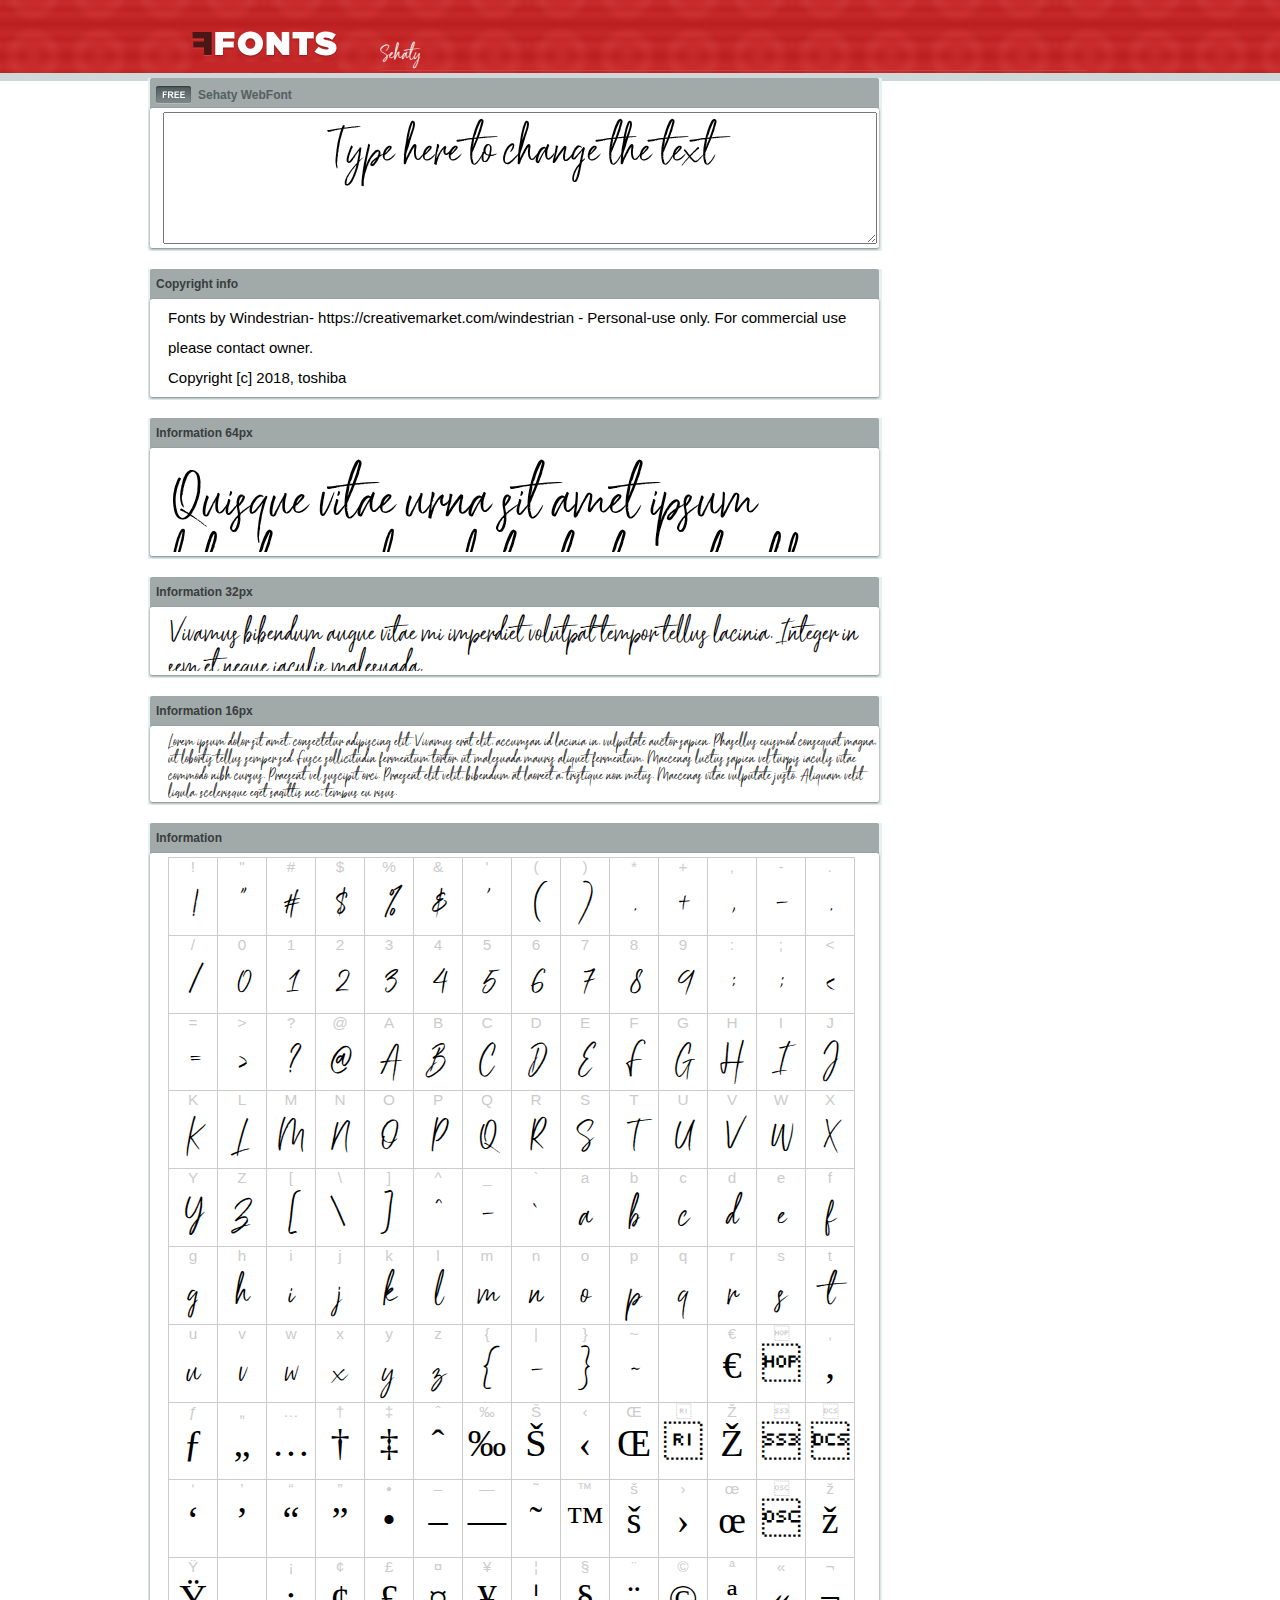
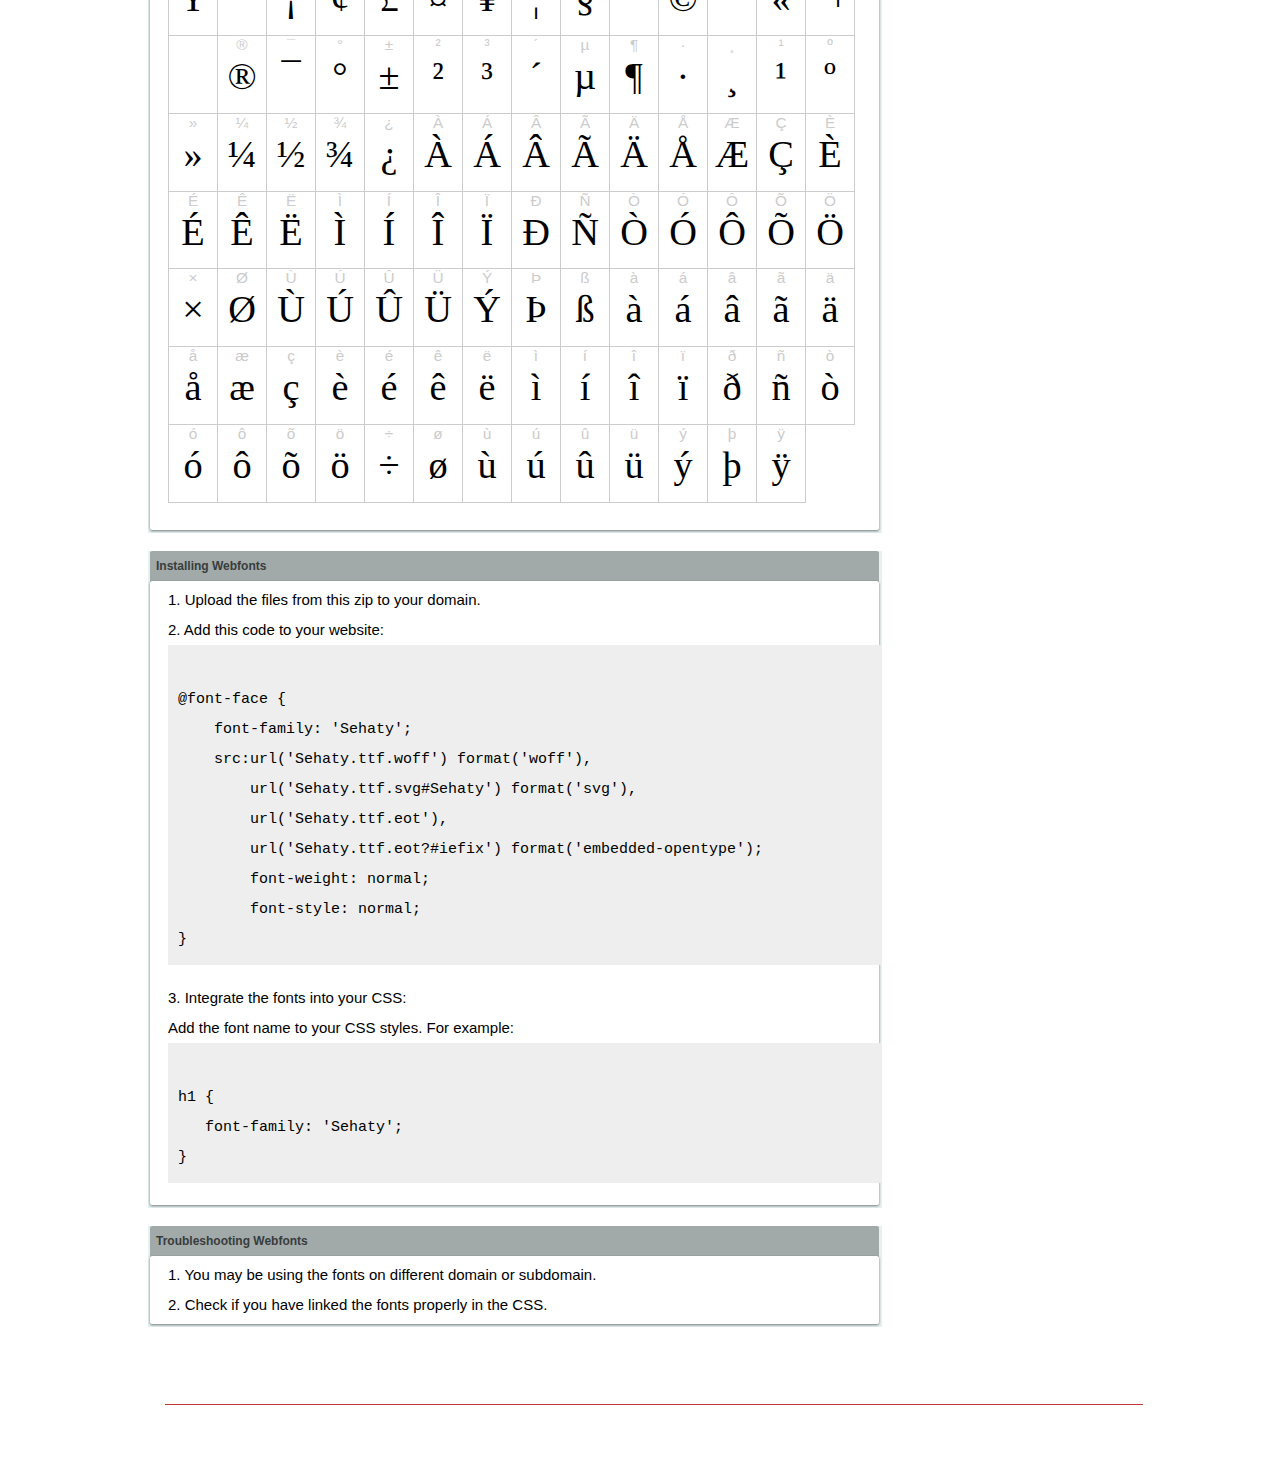
<file: webfonts_Sehaty/example.html>
<!DOCTYPE html PUBLIC "-//W3C//DTD XHTML 1.0 Transitional//EN" "http://www.w3.org/TR/xhtml1/DTD/xhtml1-transitional.dtd">
<html xmlns="http://www.w3.org/1999/xhtml">
<head>
<meta http-equiv="Content-Type" content="text/html; charset=UTF-8" />
<title>Sehaty WebFont</title>
<meta name="description" content="Sehaty WebFont" />
<meta name="keywords" content="Sehaty WebFont" />
<style type="text/css">
@font-face {
  font-family: 'Sehaty';
    src:  url('Sehaty.ttf.woff') format('woff'),
    url('Sehaty.ttf.svg#Sehaty') format('svg'),
    url('Sehaty.ttf.eot'),
    url('Sehaty.eot?#iefix') format('embedded-opentype'); 
    font-weight: normal;
    font-style: normal;
}.examplefontl {
  font-family: 'Sehaty';  
  color: black;
}
.examplefont {
  padding-bottom: 2em;
  overflow: hidden; 
  text-align: center;
}
.examplefont div {
  float: left;
  border: 1px solid #ccc;
  text-align: center;
  width: 1.25em;
  height: 2em;
  margin-right: -1px;
  margin-bottom: -1px;
  font-size: 3.2em; 
}
.examplefont div .defaultC {
  color: #ccc;
  font-family: arial, sans-serif;
  font-size: .4em;
  display: block;
}
*{margin:0;padding:0;}
body{margin:0px;padding:0px;background:#FFFFFF url(images/bgtile.gif?1) repeat-x;font-family:Arial, Helvetica, sans-serif;}
#header{background:url(images/headertile.gif);height:73px;margin:0px;overflow:hidden;}
#head{width:707px;float:left;height:31px;margin:39px 0 0 0;padding:0px;color:#ffffff;font-size:15px;border-bottom:1px solid #c94040;overflow:hidden;}
#head a{color:#ffffff;text-decoration:none;}
#headspan1{float:left;}
.container{width:994px;margin:0 auto;padding:0px;overflow:hidden;}
#content{width:734px;margin:5px 0px 0px 5px;float:left;padding:0px;font-size:12px;display:inline;color:#868e8e;overflow:hidden;}
.fontbox{background:url(images/fontboxtile.gif);width:734px;margin:0 0 18px 0;padding:0;overflow:hidden;}
.fontboxtop{background:url(images/fontboxtop.gif) no-repeat top left;height:18px;font-size:12px;color:#373d3d;width:718px;padding:8px;margin:0;overflow:hidden;}
.fontboxtop a{color:#373d3d;text-decoration:none;}
.fontboxspan1{background:url(images/free.gif) no-repeat;padding:2px 0 2px 42px;float:left;}
h6{background:url(images/logo.gif) top left no-repeat;width:230px;height:73px;margin:0px 0px 0px 7px;float:left;}
h6 a{display:block;height:73px;}
h6 a span{display:none;}
h1{display:inline;font-size:12px;font-weight:bold;color:#546060;padding:0px;float:left;}
.btn{border:0;margin:0;background:url('images/button.gif');background-repeat:repeat-x;color:#fff;width:127px;height:28px;font-size:17px;}
.inputsubtmi{border:1px solid #e1ebeb;border-bottom:2px solid #c7d1d1;padding:6px;margin:0 0 8px 0;}
.partner{font-size:16px;font-weight:bold;color:#000000;padding:0px;margin:39px 0px 12px 30px;}
.fontboxspan1notfree{padding:2px 0 2px 42px;float:left;}
#footer{height:123px;margin:0px;padding:0px;background:url(http://www.altfonts.com/images/foottile.gif);}
#foot{width:1005px;height:123px;background:url(http://www.altfonts.com/images/foot.gif) top left no-repeat;margin:0 auto;padding:0px;}
#copyright{height:31px;padding:28px 0 0 118px;margin:0 0 0 27px;border-bottom:1px solid #c33636;font-size:14px;color:#4a1616;}
code {
	white-space: pre;
	background-color: #eee;
	display: block;
	padding: 10px;
	margin-bottom: 18px;
	overflow: auto;
}    
</style>
</head>
<body>
<div id="header">
<div class="container">
<h6><a href="http://webfonts.ffonts.net" title="WebFonts"><span>WebFonts</span></a></h6>
<div id="head">
<span id="headspan1">
   <span style="font-family: 'Sehaty';font-size: 20px; color: white;">Sehaty</span> 
</span>
</div>
</div>
</div>
<div class="container">
<div id="content">
<!-- WebFont --> 
<div class="fontbox">
<div class="fontboxtop"><span class="fontboxspan1"><h1>Sehaty WebFont</h1></span></div>
 <textarea id="txtAreaTryFont" cols="" rows="2" style="font-family: 'Sehaty';width:97%; font-size: 50px; height: 130px;text-align: center;margin-left: 15px;" 
           onclick="if (this.value=='Type here to change the text') this.value=''">Type here to change the text</textarea>
<img src="images/fontboxbottom.gif" width="734" height="7" alt="" />
</div>
<div class="fontbox">
<div class="fontboxtop"><b>Copyright info</b></div>
<div style="text-align: left;margin-left:20px;color: black;font-size:15px;line-height:200%">
Fonts by Windestrian- https://creativemarket.com/windestrian - Personal-use only. For commercial use please contact owner.<br />
Copyright [c] 2018, toshiba
</div>
<img src="images/fontboxbottom.gif" width="734" height="7" alt="" />
</div>
<div class="fontbox">
<div class="fontboxtop"><b>Information 64px</b></div>
<div style="font-family: 'Sehaty';margin-left:20px;font-size:64px;color:black;float: left;display: inline; overflow: hidden;height:100px;">
 Quisque vitae urna sit amet ipsum lobortis iaculis volutpat sit amet nibh. 
</div>
<img src="images/fontboxbottom.gif" width="734" height="7" alt="" />
</div>
<div class="fontbox">
<div class="fontboxtop"><b>Information 32px</b></div>
<div style="font-family: 'Sehaty';margin-left:20px;font-size:30px;color:black;float: left;display: inline; overflow: hidden;height:60px;">
 Vivamus bibendum augue vitae mi imperdiet volutpat tempor tellus lacinia. Integer in sem et neque iaculis malesuada. 
</div>
<img src="images/fontboxbottom.gif" width="734" height="7" alt="" />
</div>
<div class="fontbox">
<div class="fontboxtop"><b>Information 16px</b></div>
<div style="font-family: 'Sehaty';margin-left:20px;font-size:16px;color:black;float: left;display: inline; overflow: hidden;">
 Lorem ipsum dolor sit amet, consectetur adipiscing elit. Vivamus erat elit, accumsan id lacinia in, vulputate auctor sapien. Phasellus euismod consequat magna, ut lobortis tellus semper sed. Fusce sollicitudin fermentum tortor, ut malesuada mauris aliquet fermentum. Maecenas luctus sapien vel turpis iaculis vitae commodo nibh cursus. Praesent vel suscipit orci. Praesent elit velit, bibendum at laoreet a, tristique non metus. Maecenas vitae vulputate justo. Aliquam velit ligula, scelerisque eget sagittis nec, tempus eu risus. 
</div>
<img src="images/fontboxbottom.gif" width="734" height="7" alt="" />
</div>
<div class="fontbox">
<div class="fontboxtop"><b>Information</b></div>
<div class="examplefont examplefontl" style="text-align: center;margin-left:20px;">
 <div><span class="defaultC">&#33;</span><span>&#33;</span></div><div><span class="defaultC">&#34;</span><span>&#34;</span></div><div><span class="defaultC">&#35;</span><span>&#35;</span></div><div><span class="defaultC">&#36;</span><span>&#36;</span></div><div><span class="defaultC">&#37;</span><span>&#37;</span></div><div><span class="defaultC">&#38;</span><span>&#38;</span></div><div><span class="defaultC">&#39;</span><span>&#39;</span></div><div><span class="defaultC">&#40;</span><span>&#40;</span></div><div><span class="defaultC">&#41;</span><span>&#41;</span></div><div><span class="defaultC">&#42;</span><span>&#42;</span></div><div><span class="defaultC">&#43;</span><span>&#43;</span></div><div><span class="defaultC">&#44;</span><span>&#44;</span></div><div><span class="defaultC">&#45;</span><span>&#45;</span></div><div><span class="defaultC">&#46;</span><span>&#46;</span></div><div><span class="defaultC">&#47;</span><span>&#47;</span></div><div><span class="defaultC">&#48;</span><span>&#48;</span></div><div><span class="defaultC">&#49;</span><span>&#49;</span></div><div><span class="defaultC">&#50;</span><span>&#50;</span></div><div><span class="defaultC">&#51;</span><span>&#51;</span></div><div><span class="defaultC">&#52;</span><span>&#52;</span></div><div><span class="defaultC">&#53;</span><span>&#53;</span></div><div><span class="defaultC">&#54;</span><span>&#54;</span></div><div><span class="defaultC">&#55;</span><span>&#55;</span></div><div><span class="defaultC">&#56;</span><span>&#56;</span></div><div><span class="defaultC">&#57;</span><span>&#57;</span></div><div><span class="defaultC">&#58;</span><span>&#58;</span></div><div><span class="defaultC">&#59;</span><span>&#59;</span></div><div><span class="defaultC">&#60;</span><span>&#60;</span></div><div><span class="defaultC">&#61;</span><span>&#61;</span></div><div><span class="defaultC">&#62;</span><span>&#62;</span></div><div><span class="defaultC">&#63;</span><span>&#63;</span></div><div><span class="defaultC">&#64;</span><span>&#64;</span></div><div><span class="defaultC">&#65;</span><span>&#65;</span></div><div><span class="defaultC">&#66;</span><span>&#66;</span></div><div><span class="defaultC">&#67;</span><span>&#67;</span></div><div><span class="defaultC">&#68;</span><span>&#68;</span></div><div><span class="defaultC">&#69;</span><span>&#69;</span></div><div><span class="defaultC">&#70;</span><span>&#70;</span></div><div><span class="defaultC">&#71;</span><span>&#71;</span></div><div><span class="defaultC">&#72;</span><span>&#72;</span></div><div><span class="defaultC">&#73;</span><span>&#73;</span></div><div><span class="defaultC">&#74;</span><span>&#74;</span></div><div><span class="defaultC">&#75;</span><span>&#75;</span></div><div><span class="defaultC">&#76;</span><span>&#76;</span></div><div><span class="defaultC">&#77;</span><span>&#77;</span></div><div><span class="defaultC">&#78;</span><span>&#78;</span></div><div><span class="defaultC">&#79;</span><span>&#79;</span></div><div><span class="defaultC">&#80;</span><span>&#80;</span></div><div><span class="defaultC">&#81;</span><span>&#81;</span></div><div><span class="defaultC">&#82;</span><span>&#82;</span></div><div><span class="defaultC">&#83;</span><span>&#83;</span></div><div><span class="defaultC">&#84;</span><span>&#84;</span></div><div><span class="defaultC">&#85;</span><span>&#85;</span></div><div><span class="defaultC">&#86;</span><span>&#86;</span></div><div><span class="defaultC">&#87;</span><span>&#87;</span></div><div><span class="defaultC">&#88;</span><span>&#88;</span></div><div><span class="defaultC">&#89;</span><span>&#89;</span></div><div><span class="defaultC">&#90;</span><span>&#90;</span></div><div><span class="defaultC">&#91;</span><span>&#91;</span></div><div><span class="defaultC">&#92;</span><span>&#92;</span></div><div><span class="defaultC">&#93;</span><span>&#93;</span></div><div><span class="defaultC">&#94;</span><span>&#94;</span></div><div><span class="defaultC">&#95;</span><span>&#95;</span></div><div><span class="defaultC">&#96;</span><span>&#96;</span></div><div><span class="defaultC">&#97;</span><span>&#97;</span></div><div><span class="defaultC">&#98;</span><span>&#98;</span></div><div><span class="defaultC">&#99;</span><span>&#99;</span></div><div><span class="defaultC">&#100;</span><span>&#100;</span></div><div><span class="defaultC">&#101;</span><span>&#101;</span></div><div><span class="defaultC">&#102;</span><span>&#102;</span></div><div><span class="defaultC">&#103;</span><span>&#103;</span></div><div><span class="defaultC">&#104;</span><span>&#104;</span></div><div><span class="defaultC">&#105;</span><span>&#105;</span></div><div><span class="defaultC">&#106;</span><span>&#106;</span></div><div><span class="defaultC">&#107;</span><span>&#107;</span></div><div><span class="defaultC">&#108;</span><span>&#108;</span></div><div><span class="defaultC">&#109;</span><span>&#109;</span></div><div><span class="defaultC">&#110;</span><span>&#110;</span></div><div><span class="defaultC">&#111;</span><span>&#111;</span></div><div><span class="defaultC">&#112;</span><span>&#112;</span></div><div><span class="defaultC">&#113;</span><span>&#113;</span></div><div><span class="defaultC">&#114;</span><span>&#114;</span></div><div><span class="defaultC">&#115;</span><span>&#115;</span></div><div><span class="defaultC">&#116;</span><span>&#116;</span></div><div><span class="defaultC">&#117;</span><span>&#117;</span></div><div><span class="defaultC">&#118;</span><span>&#118;</span></div><div><span class="defaultC">&#119;</span><span>&#119;</span></div><div><span class="defaultC">&#120;</span><span>&#120;</span></div><div><span class="defaultC">&#121;</span><span>&#121;</span></div><div><span class="defaultC">&#122;</span><span>&#122;</span></div><div><span class="defaultC">&#123;</span><span>&#123;</span></div><div><span class="defaultC">&#124;</span><span>&#124;</span></div><div><span class="defaultC">&#125;</span><span>&#125;</span></div><div><span class="defaultC">&#126;</span><span>&#126;</span></div><div><span class="defaultC">&#127;</span><span>&#127;</span></div><div><span class="defaultC">&#128;</span><span>&#128;</span></div><div><span class="defaultC">&#129;</span><span>&#129;</span></div><div><span class="defaultC">&#130;</span><span>&#130;</span></div><div><span class="defaultC">&#131;</span><span>&#131;</span></div><div><span class="defaultC">&#132;</span><span>&#132;</span></div><div><span class="defaultC">&#133;</span><span>&#133;</span></div><div><span class="defaultC">&#134;</span><span>&#134;</span></div><div><span class="defaultC">&#135;</span><span>&#135;</span></div><div><span class="defaultC">&#136;</span><span>&#136;</span></div><div><span class="defaultC">&#137;</span><span>&#137;</span></div><div><span class="defaultC">&#138;</span><span>&#138;</span></div><div><span class="defaultC">&#139;</span><span>&#139;</span></div><div><span class="defaultC">&#140;</span><span>&#140;</span></div><div><span class="defaultC">&#141;</span><span>&#141;</span></div><div><span class="defaultC">&#142;</span><span>&#142;</span></div><div><span class="defaultC">&#143;</span><span>&#143;</span></div><div><span class="defaultC">&#144;</span><span>&#144;</span></div><div><span class="defaultC">&#145;</span><span>&#145;</span></div><div><span class="defaultC">&#146;</span><span>&#146;</span></div><div><span class="defaultC">&#147;</span><span>&#147;</span></div><div><span class="defaultC">&#148;</span><span>&#148;</span></div><div><span class="defaultC">&#149;</span><span>&#149;</span></div><div><span class="defaultC">&#150;</span><span>&#150;</span></div><div><span class="defaultC">&#151;</span><span>&#151;</span></div><div><span class="defaultC">&#152;</span><span>&#152;</span></div><div><span class="defaultC">&#153;</span><span>&#153;</span></div><div><span class="defaultC">&#154;</span><span>&#154;</span></div><div><span class="defaultC">&#155;</span><span>&#155;</span></div><div><span class="defaultC">&#156;</span><span>&#156;</span></div><div><span class="defaultC">&#157;</span><span>&#157;</span></div><div><span class="defaultC">&#158;</span><span>&#158;</span></div><div><span class="defaultC">&#159;</span><span>&#159;</span></div><div><span class="defaultC">&#160;</span><span>&#160;</span></div><div><span class="defaultC">&#161;</span><span>&#161;</span></div><div><span class="defaultC">&#162;</span><span>&#162;</span></div><div><span class="defaultC">&#163;</span><span>&#163;</span></div><div><span class="defaultC">&#164;</span><span>&#164;</span></div><div><span class="defaultC">&#165;</span><span>&#165;</span></div><div><span class="defaultC">&#166;</span><span>&#166;</span></div><div><span class="defaultC">&#167;</span><span>&#167;</span></div><div><span class="defaultC">&#168;</span><span>&#168;</span></div><div><span class="defaultC">&#169;</span><span>&#169;</span></div><div><span class="defaultC">&#170;</span><span>&#170;</span></div><div><span class="defaultC">&#171;</span><span>&#171;</span></div><div><span class="defaultC">&#172;</span><span>&#172;</span></div><div><span class="defaultC">&#173;</span><span>&#173;</span></div><div><span class="defaultC">&#174;</span><span>&#174;</span></div><div><span class="defaultC">&#175;</span><span>&#175;</span></div><div><span class="defaultC">&#176;</span><span>&#176;</span></div><div><span class="defaultC">&#177;</span><span>&#177;</span></div><div><span class="defaultC">&#178;</span><span>&#178;</span></div><div><span class="defaultC">&#179;</span><span>&#179;</span></div><div><span class="defaultC">&#180;</span><span>&#180;</span></div><div><span class="defaultC">&#181;</span><span>&#181;</span></div><div><span class="defaultC">&#182;</span><span>&#182;</span></div><div><span class="defaultC">&#183;</span><span>&#183;</span></div><div><span class="defaultC">&#184;</span><span>&#184;</span></div><div><span class="defaultC">&#185;</span><span>&#185;</span></div><div><span class="defaultC">&#186;</span><span>&#186;</span></div><div><span class="defaultC">&#187;</span><span>&#187;</span></div><div><span class="defaultC">&#188;</span><span>&#188;</span></div><div><span class="defaultC">&#189;</span><span>&#189;</span></div><div><span class="defaultC">&#190;</span><span>&#190;</span></div><div><span class="defaultC">&#191;</span><span>&#191;</span></div><div><span class="defaultC">&#192;</span><span>&#192;</span></div><div><span class="defaultC">&#193;</span><span>&#193;</span></div><div><span class="defaultC">&#194;</span><span>&#194;</span></div><div><span class="defaultC">&#195;</span><span>&#195;</span></div><div><span class="defaultC">&#196;</span><span>&#196;</span></div><div><span class="defaultC">&#197;</span><span>&#197;</span></div><div><span class="defaultC">&#198;</span><span>&#198;</span></div><div><span class="defaultC">&#199;</span><span>&#199;</span></div><div><span class="defaultC">&#200;</span><span>&#200;</span></div><div><span class="defaultC">&#201;</span><span>&#201;</span></div><div><span class="defaultC">&#202;</span><span>&#202;</span></div><div><span class="defaultC">&#203;</span><span>&#203;</span></div><div><span class="defaultC">&#204;</span><span>&#204;</span></div><div><span class="defaultC">&#205;</span><span>&#205;</span></div><div><span class="defaultC">&#206;</span><span>&#206;</span></div><div><span class="defaultC">&#207;</span><span>&#207;</span></div><div><span class="defaultC">&#208;</span><span>&#208;</span></div><div><span class="defaultC">&#209;</span><span>&#209;</span></div><div><span class="defaultC">&#210;</span><span>&#210;</span></div><div><span class="defaultC">&#211;</span><span>&#211;</span></div><div><span class="defaultC">&#212;</span><span>&#212;</span></div><div><span class="defaultC">&#213;</span><span>&#213;</span></div><div><span class="defaultC">&#214;</span><span>&#214;</span></div><div><span class="defaultC">&#215;</span><span>&#215;</span></div><div><span class="defaultC">&#216;</span><span>&#216;</span></div><div><span class="defaultC">&#217;</span><span>&#217;</span></div><div><span class="defaultC">&#218;</span><span>&#218;</span></div><div><span class="defaultC">&#219;</span><span>&#219;</span></div><div><span class="defaultC">&#220;</span><span>&#220;</span></div><div><span class="defaultC">&#221;</span><span>&#221;</span></div><div><span class="defaultC">&#222;</span><span>&#222;</span></div><div><span class="defaultC">&#223;</span><span>&#223;</span></div><div><span class="defaultC">&#224;</span><span>&#224;</span></div><div><span class="defaultC">&#225;</span><span>&#225;</span></div><div><span class="defaultC">&#226;</span><span>&#226;</span></div><div><span class="defaultC">&#227;</span><span>&#227;</span></div><div><span class="defaultC">&#228;</span><span>&#228;</span></div><div><span class="defaultC">&#229;</span><span>&#229;</span></div><div><span class="defaultC">&#230;</span><span>&#230;</span></div><div><span class="defaultC">&#231;</span><span>&#231;</span></div><div><span class="defaultC">&#232;</span><span>&#232;</span></div><div><span class="defaultC">&#233;</span><span>&#233;</span></div><div><span class="defaultC">&#234;</span><span>&#234;</span></div><div><span class="defaultC">&#235;</span><span>&#235;</span></div><div><span class="defaultC">&#236;</span><span>&#236;</span></div><div><span class="defaultC">&#237;</span><span>&#237;</span></div><div><span class="defaultC">&#238;</span><span>&#238;</span></div><div><span class="defaultC">&#239;</span><span>&#239;</span></div><div><span class="defaultC">&#240;</span><span>&#240;</span></div><div><span class="defaultC">&#241;</span><span>&#241;</span></div><div><span class="defaultC">&#242;</span><span>&#242;</span></div><div><span class="defaultC">&#243;</span><span>&#243;</span></div><div><span class="defaultC">&#244;</span><span>&#244;</span></div><div><span class="defaultC">&#245;</span><span>&#245;</span></div><div><span class="defaultC">&#246;</span><span>&#246;</span></div><div><span class="defaultC">&#247;</span><span>&#247;</span></div><div><span class="defaultC">&#248;</span><span>&#248;</span></div><div><span class="defaultC">&#249;</span><span>&#249;</span></div><div><span class="defaultC">&#250;</span><span>&#250;</span></div><div><span class="defaultC">&#251;</span><span>&#251;</span></div><div><span class="defaultC">&#252;</span><span>&#252;</span></div><div><span class="defaultC">&#253;</span><span>&#253;</span></div><div><span class="defaultC">&#254;</span><span>&#254;</span></div><div><span class="defaultC">&#255;</span><span>&#255;</span></div> 
</div>
<img src="images/fontboxbottom.gif" width="734" height="7" alt="" />
</div>
<div class="fontbox">
<div class="fontboxtop"><b>Installing Webfonts</b></div>
<div style="text-align: left;margin-left:20px;color: black;font-size:15px;line-height:200%">
1. Upload the files from this zip to your domain.<br />
2. Add this code to your website:<br />
<code>
@font-face {
    font-family: 'Sehaty';
    src:url('Sehaty.ttf.woff') format('woff'),
        url('Sehaty.ttf.svg#Sehaty') format('svg'),
        url('Sehaty.ttf.eot'),
        url('Sehaty.ttf.eot?#iefix') format('embedded-opentype'); 
        font-weight: normal;
        font-style: normal;
}
</code>
3. Integrate the fonts into your CSS:<br />
Add the font name to your CSS styles. For example:
<code>
h1 { 
   font-family: 'Sehaty';
}  
</code>
</div>
<img src="images/fontboxbottom.gif" width="734" height="7" alt="" />
</div>
<div class="fontbox">
<div class="fontboxtop"><b>Troubleshooting Webfonts</b></div>
<div style="text-align: left;margin-left:20px;color: black;font-size:15px;line-height:200%">
1. You may be using the fonts on different domain or subdomain.<Br />
2. Check if you have linked the fonts properly in the CSS.<Br />
</div>
<img src="images/fontboxbottom.gif" width="734" height="7" alt="" />
</div>
</div>
</div>
<div id="footer">
<div id="foot">
<div id="copyright" style="font-size:11px;color:white;">&copy; - <a href="http://www.ffonts.net" title="Free Fonts" style="color:white;">Free Fonts by www.FFonts.net</a> - </div>
</div>
</div>

</body>
</html>
</file>
<file: css/estilos.css>
@import url("https://fonts.googleapis.com/css2?family=Montserrat:ital,wght@0,200;1,200&display=swap");
@font-face {
  font-family: "Sehaty";
  src: url("/webfonts_Sehaty/Sehaty.ttf.woff") format("woff"), url("/webfonts_Sehaty/Sehaty.ttf.svg#Sehaty") format("svg"), url("/webfonts_Sehaty/Sehaty.ttf.eot"), url("/webfonts_Sehaty/Sehaty.ttf.eot?#iefix") format("embedded-opentype");
  font-weight: normal;
  font-style: normal;
}
@font-face {
  font-family: "Maven-Pro-Black";
  src: url("/webfonts_Maven-Pro-Black/Maven-Pro-Black.ttf.woff") format("woff"), url("/webfonts_Maven-Pro-Black/Maven-Pro-Black.ttf.svg#Maven-Pro-Black") format("svg"), url("/webfonts_Maven-Pro-Black/Maven-Pro-Black.ttf.eot"), url("/webfonts_Maven-Pro-Black/Maven-Pro-Black.ttf.eot?#iefix") format("embedded-opentype");
  font-weight: normal;
  font-style: normal;
}
@font-face {
  font-family: "Alesand-Regular";
  src: url("/webfonts_Alesand-Regular/Alesand-Regular.ttf.woff") format("woff"), url("/webfonts_Alesand-Regular/Alesand-Regular.ttf.svg#Alesand-Regular") format("svg"), url("/webfonts_Alesand-Regular/Alesand-Regular.ttf.eot"), url("/webfonts_Alesand-Regular/Alesand-Regular.ttf.eot?#iefix") format("embedded-opentype");
  font-weight: normal;
  font-style: normal;
}
.body {
  background-color: #cecbc8;
}

.p {
  margin-top: 10rem;
  font-family: "Alesand-Regular";
  color: #948b88;
}

.navbar-custom {
  background-color: #dcd3cf;
  color: #948b88;
  font-family: "Alesand-Regular";
}

.text-overflow-center {
  display: block;
  white-space: nowrap;
  overflow: hidden;
  -webkit-box-pack: center;
      -ms-flex-pack: center;
          justify-content: center;
  margin-left: -100%;
  margin-right: -100%;
  text-align: center;
}

.btn-custom {
  background-color: #948b88;
  color: #fbf6e3;
}

.btn-custom:hover {
  background-color: #dcd3cf;
  color: #948b88;
}

.pie-de-pagina {
  font-family: "Alesand-Regular";
  color: #948b88;
  background-color: #dcd3cf;
}

.piedefoto {
  font-family: "Alesand-Regular";
  color: #948b88;
}

.titulo {
  font-family: "Maven-Pro-Black";
  color: #948b88;
}

.textocomun {
  font-family: "Montserrat", sans-serif;
  color: #948b88;
  font-size: calc(1em + 0.5vw);
}

.textoinicio {
  font-family: "Montserrat", sans-serif;
  color: #948b88;
  font-size: calc(1em + 0.5vw);
}

.info-luz {
  background-color: #dcd3cf;
  color: #c1cad7;
}

.desplegable {
  background-color: #fbf6e3;
  font-family: "Montserrat", sans-serif;
  color: black;
}

.btn-dion {
  background-color: #c1cad7;
  text-overflow: #191d23;
}

.btn-dion:hover {
  background-color: #191d23;
  color: #c1cad7;
  cursor: pointer;
}

.dion {
  background-color: #6b8096;
}

.titulodion {
  color: #191d23;
  font-family: "Maven-Pro-Black";
}

.textdion {
  color: #c1cad7;
  font-family: "Alesand-Regular";
}

.textovecina {
  color: black;
  font-family: "Alesand-Regular";
}

.lavecina {
  background-color: #FCC6BB;
}

.titulovecina {
  color: black;
  font-family: "Maven-Pro-Black";
}

.btn-vecina {
  background-color: #F7E2DE;
  text-overflow: #F97C64;
}

.btn-vecina:hover {
  background-color: black;
  color: #F7E2DE;
  cursor: pointer;
}

.cuentoobjetos {
  background-color: #fdecda;
}

.titulocuentoobjetos {
  max-width: 85%;
  color: #6F4025;
  font-family: "Maven-Pro-Black";
  display: inline-block;
  white-space: nowrap;
  overflow: hidden;
  text-overflow: ellipsis;
}

.titulocuentoobjetos2 {
  color: #6F4025;
  font-family: "Maven-Pro-Black";
  display: inline-block;
  font-size: calc(1.5rem + 2vw);
}

.textocuentoobjetos {
  font-family: "Alesand-Regular";
  color: #6F4025;
}

.btn-cuentoobjetos:hover {
  background-color: #fdecda;
  text-overflow: #6F4025;
  color: #6F4025;
}

.btn-cuentoobjetos {
  background-color: #6F4025;
  text-overflow: #fdecda;
  color: #fdecda;
}

.btn-cuentoobjetos2 {
  background-color: #f3dbc3;
  color: #6F4025;
}

.btn-cuentoobjetos2:hover {
  background-color: #6F4025;
  text-overflow: #6F4025;
  color: #fdecda;
}

.btn-milagros:hover {
  background-color: #144b2c;
  text-overflow: #144b2c;
  color: #bad4af;
}

.btn-milagros {
  background-color: #d5f2e0;
  text-overflow: #144b2c;
  color: #144b2c;
}

.milagros {
  background-color: #bad4af;
}

.titulomilagros {
  color: #144b2c;
  font-family: "Maven-Pro-Black";
}

.textomilagros {
  font-family: "Alesand-Regular";
  color: #144b2c;
}

.escrituras {
  font-family: "Sehaty";
  color: black;
}

input[type=checkbox] {
  -webkit-appearance: none;
     -moz-appearance: none;
          appearance: none;
  background-color: #dcd3cf;
  margin: 0;
  font: inherit;
  color: #948b88;
  width: 1.15em;
  height: 1.15em;
  border: 0.15em solid #948b88;
  border-radius: 0.15em;
  -webkit-transform: translateY(-0.075em);
          transform: translateY(-0.075em);
  display: -ms-grid;
  display: grid;
  place-content: center;
}

input[type=checkbox]::before {
  content: "";
  width: 0.65em;
  height: 0.65em;
  -webkit-transform: scale(0);
          transform: scale(0);
  -webkit-transition: 120ms -webkit-transform ease-in-out;
  transition: 120ms -webkit-transform ease-in-out;
  transition: 120ms transform ease-in-out;
  transition: 120ms transform ease-in-out, 120ms -webkit-transform ease-in-out;
  -webkit-box-shadow: inset 1em 1em var(--form-control-color);
          box-shadow: inset 1em 1em var(--form-control-color);
  background-color: #948b88;
  -webkit-transform-origin: bottom left;
          transform-origin: bottom left;
  -webkit-clip-path: polygon(14% 44%, 0 65%, 50% 100%, 100% 16%, 80% 0%, 43% 62%);
          clip-path: polygon(14% 44%, 0 65%, 50% 100%, 100% 16%, 80% 0%, 43% 62%);
}

input[type=checkbox]:checked::before {
  -webkit-transform: scale(1);
          transform: scale(1);
}
</file>
